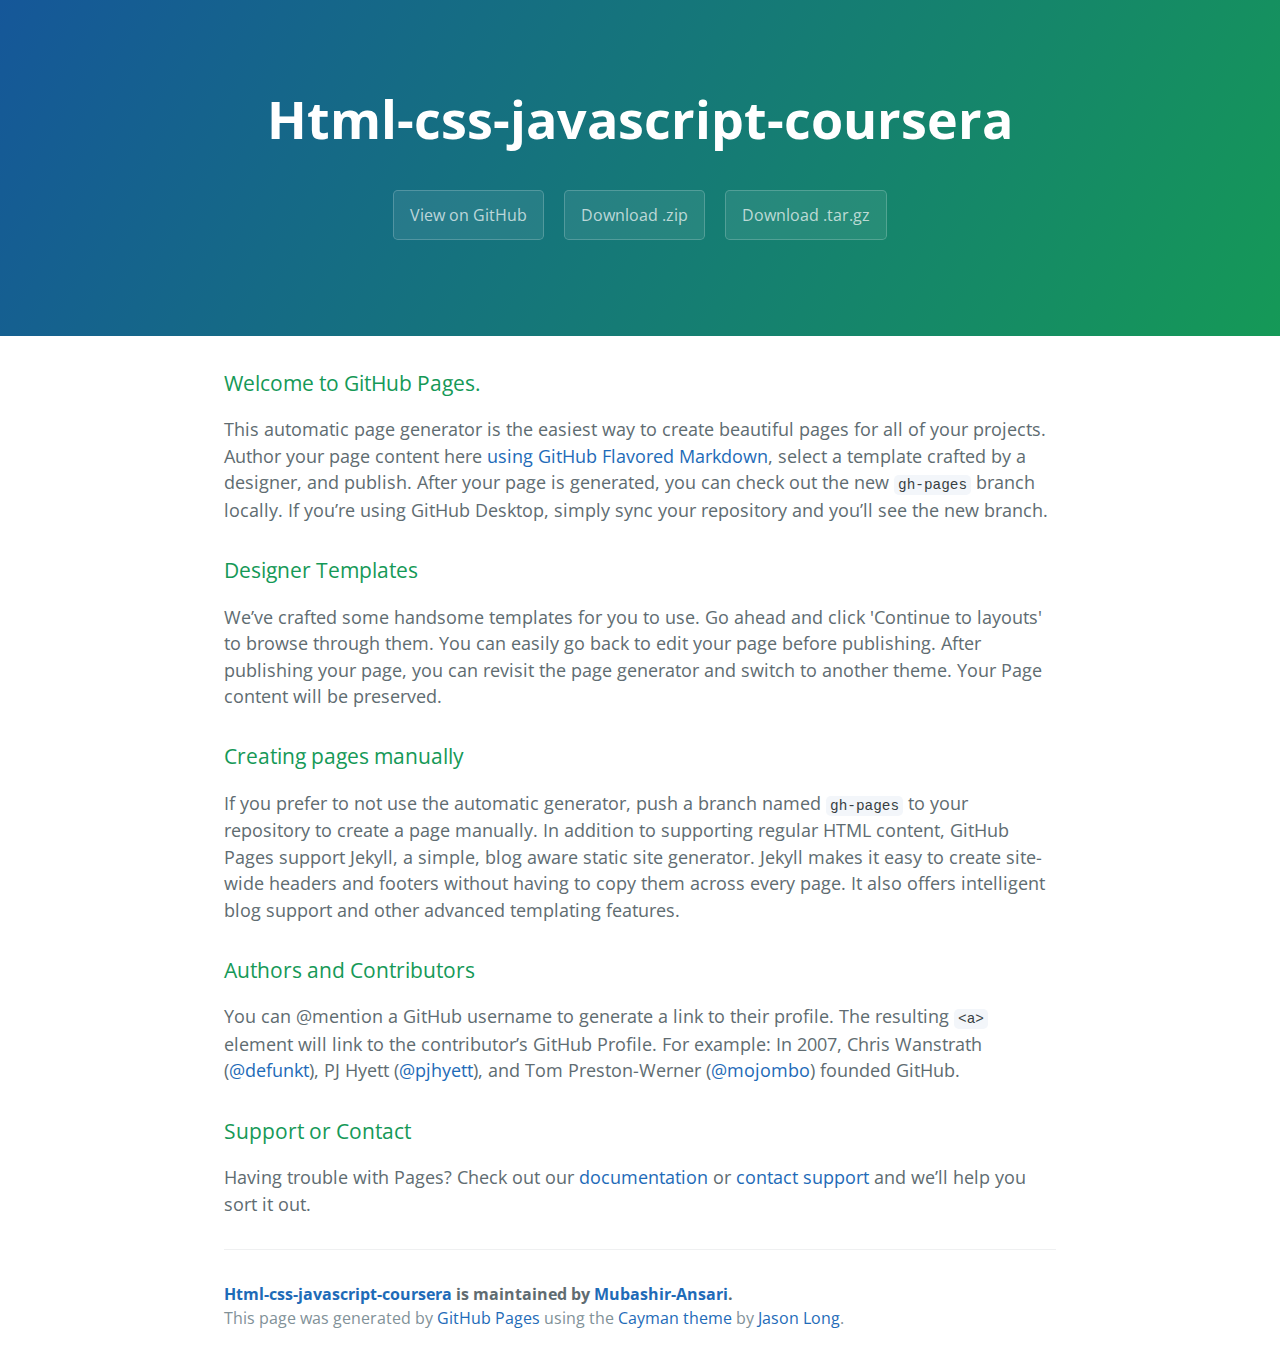
<file: index.html>
<!DOCTYPE html>
<html lang="en-us">
  <head>
    <meta charset="UTF-8">
    <title>Html-css-javascript-coursera by Mubashir-Ansari</title>
    <meta name="viewport" content="width=device-width, initial-scale=1">
    <link rel="stylesheet" type="text/css" href="stylesheets/normalize.css" media="screen">
    <link href='https://fonts.googleapis.com/css?family=Open+Sans:400,700' rel='stylesheet' type='text/css'>
    <link rel="stylesheet" type="text/css" href="stylesheets/stylesheet.css" media="screen">
    <link rel="stylesheet" type="text/css" href="stylesheets/github-light.css" media="screen">
  </head>
  <body>
    <section class="page-header">
      <h1 class="project-name">Html-css-javascript-coursera</h1>
      <h2 class="project-tagline"></h2>
      <a href="https://github.com/Mubashir-Ansari/HTML-CSS-Javascript-Coursera" class="btn">View on GitHub</a>
      <a href="https://github.com/Mubashir-Ansari/HTML-CSS-Javascript-Coursera/zipball/master" class="btn">Download .zip</a>
      <a href="https://github.com/Mubashir-Ansari/HTML-CSS-Javascript-Coursera/tarball/master" class="btn">Download .tar.gz</a>
    </section>

    <section class="main-content">
      <h3>
<a id="welcome-to-github-pages" class="anchor" href="#welcome-to-github-pages" aria-hidden="true"><span aria-hidden="true" class="octicon octicon-link"></span></a>Welcome to GitHub Pages.</h3>
<p>This automatic page generator is the easiest way to create beautiful pages for all of your projects. Author your page content here <a href="https://guides.github.com/features/mastering-markdown/">using GitHub Flavored Markdown</a>, select a template crafted by a designer, and publish. After your page is generated, you can check out the new <code>gh-pages</code> branch locally. If you’re using GitHub Desktop, simply sync your repository and you’ll see the new branch.</p>
<h3>
<a id="designer-templates" class="anchor" href="#designer-templates" aria-hidden="true"><span aria-hidden="true" class="octicon octicon-link"></span></a>Designer Templates</h3>
<p>We’ve crafted some handsome templates for you to use. Go ahead and click 'Continue to layouts' to browse through them. You can easily go back to edit your page before publishing. After publishing your page, you can revisit the page generator and switch to another theme. Your Page content will be preserved.</p>
<h3>
<a id="creating-pages-manually" class="anchor" href="#creating-pages-manually" aria-hidden="true"><span aria-hidden="true" class="octicon octicon-link"></span></a>Creating pages manually</h3>
<p>If you prefer to not use the automatic generator, push a branch named <code>gh-pages</code> to your repository to create a page manually. In addition to supporting regular HTML content, GitHub Pages support Jekyll, a simple, blog aware static site generator. Jekyll makes it easy to create site-wide headers and footers without having to copy them across every page. It also offers intelligent blog support and other advanced templating features.</p>
<h3>
<a id="authors-and-contributors" class="anchor" href="#authors-and-contributors" aria-hidden="true"><span aria-hidden="true" class="octicon octicon-link"></span></a>Authors and Contributors</h3>
<p>You can @mention a GitHub username to generate a link to their profile. The resulting <code>&lt;a&gt;</code> element will link to the contributor’s GitHub Profile. For example: In 2007, Chris Wanstrath (<a class="user-mention" data-hovercard-type="user" data-hovercard-url="/users/defunkt/hovercard" data-octo-click="hovercard-link-click" data-octo-dimensions="link_type:self" href="https://github.com/defunkt">@defunkt</a>), PJ Hyett (<a class="user-mention" data-hovercard-type="user" data-hovercard-url="/users/pjhyett/hovercard" data-octo-click="hovercard-link-click" data-octo-dimensions="link_type:self" href="https://github.com/pjhyett">@pjhyett</a>), and Tom Preston-Werner (<a class="user-mention" data-hovercard-type="user" data-hovercard-url="/users/mojombo/hovercard" data-octo-click="hovercard-link-click" data-octo-dimensions="link_type:self" href="https://github.com/mojombo">@mojombo</a>) founded GitHub.</p>
<h3>
<a id="support-or-contact" class="anchor" href="#support-or-contact" aria-hidden="true"><span aria-hidden="true" class="octicon octicon-link"></span></a>Support or Contact</h3>
<p>Having trouble with Pages? Check out our <a href="https://help.github.com/pages">documentation</a> or <a href="https://github.com/contact">contact support</a> and we’ll help you sort it out.</p>

      <footer class="site-footer">
        <span class="site-footer-owner"><a href="https://github.com/Mubashir-Ansari/HTML-CSS-Javascript-Coursera">Html-css-javascript-coursera</a> is maintained by <a href="https://github.com/Mubashir-Ansari">Mubashir-Ansari</a>.</span>

        <span class="site-footer-credits">This page was generated by <a href="https://pages.github.com">GitHub Pages</a> using the <a href="https://github.com/jasonlong/cayman-theme">Cayman theme</a> by <a href="https://twitter.com/jasonlong">Jason Long</a>.</span>
      </footer>

    </section>

  
  </body>
</html>
</file>
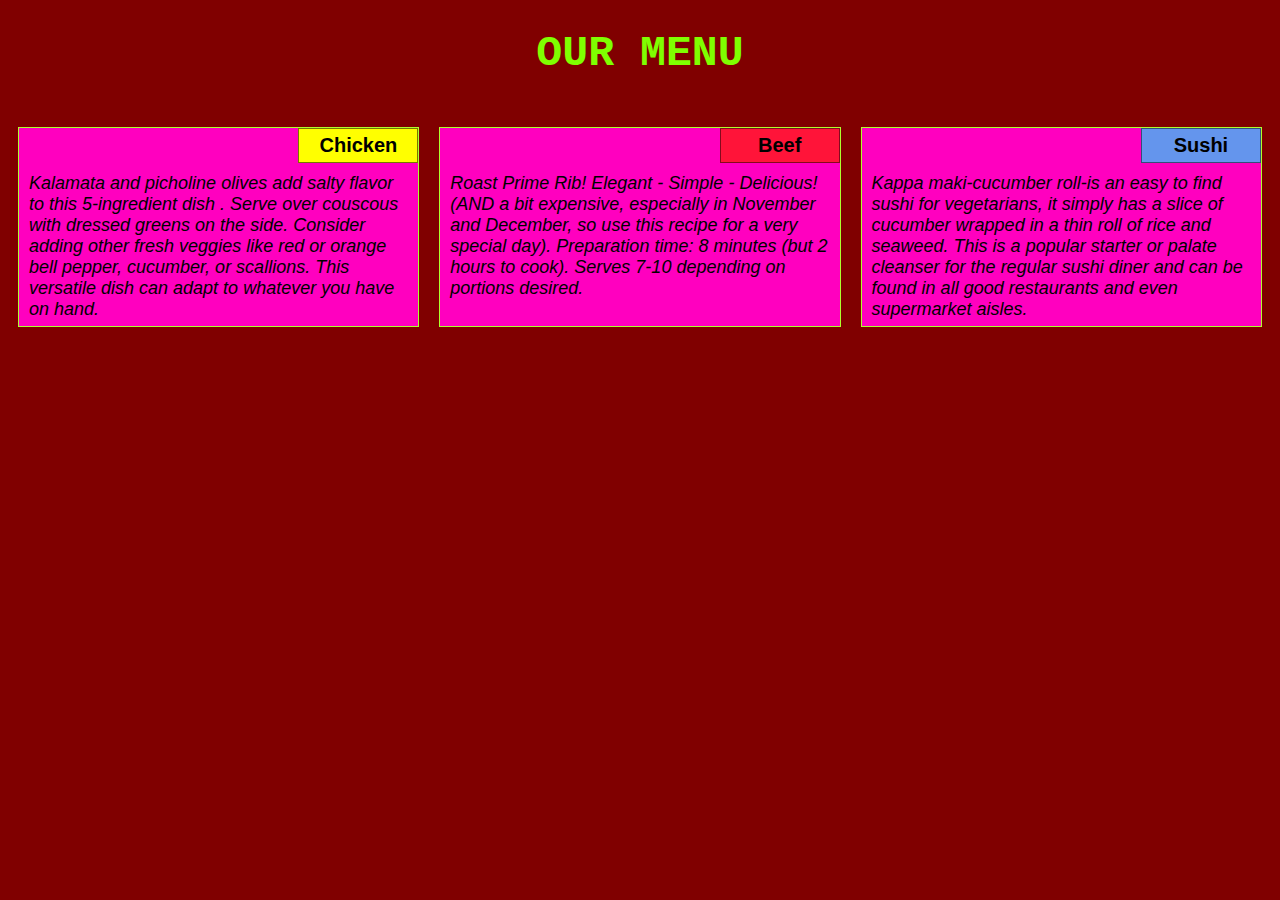
<file: module2-Sol/index.html>
<!DOCTYPE html>
<html>
<head>
	<meta charset="utf-8">
	<link rel="stylesheet" type="text/css" href="css/styles.css">
	<title>Module 2 Solution</title>
</head>
<body>
	<h1>OUR MENU</h1>
	<div class="row">
	<div class="container col-lg-4 col-md-6 col-sm-12">
		<section>
		<div id="chicken">Chicken</div>
		<p>Kalamata and picholine olives add salty flavor to this 5-ingredient dish . Serve over couscous with dressed greens on the side. Consider adding other fresh veggies like red or orange bell pepper, cucumber, or scallions. This versatile dish can adapt to whatever you have on hand.</p>
		</section>
	</div>
	<div class="container col-lg-4 col-md-6 col-sm-12">
		<section>
		<div id="beef">Beef</div>
		<p>Roast Prime Rib! Elegant - Simple - Delicious! (AND a bit expensive, especially in November and December, so use this recipe for a very special day). Preparation time: 8 minutes (but 2 hours to cook). Serves 7-10 depending on portions desired.</p>
		</section>
	</div>
	<div class="container col-lg-4 col-md-12 col-sm-12">
		<section>
		<div id="sushi">Sushi</div>
		<p>Kappa maki-cucumber roll-is an easy to find sushi for vegetarians, it simply has a slice of cucumber wrapped in a thin roll of rice and seaweed. This is a popular starter or palate cleanser for the regular sushi diner and can be found in all good restaurants and even supermarket aisles.</p>
		</section>
	</div>
	</div>
</body>
</html>
</file>
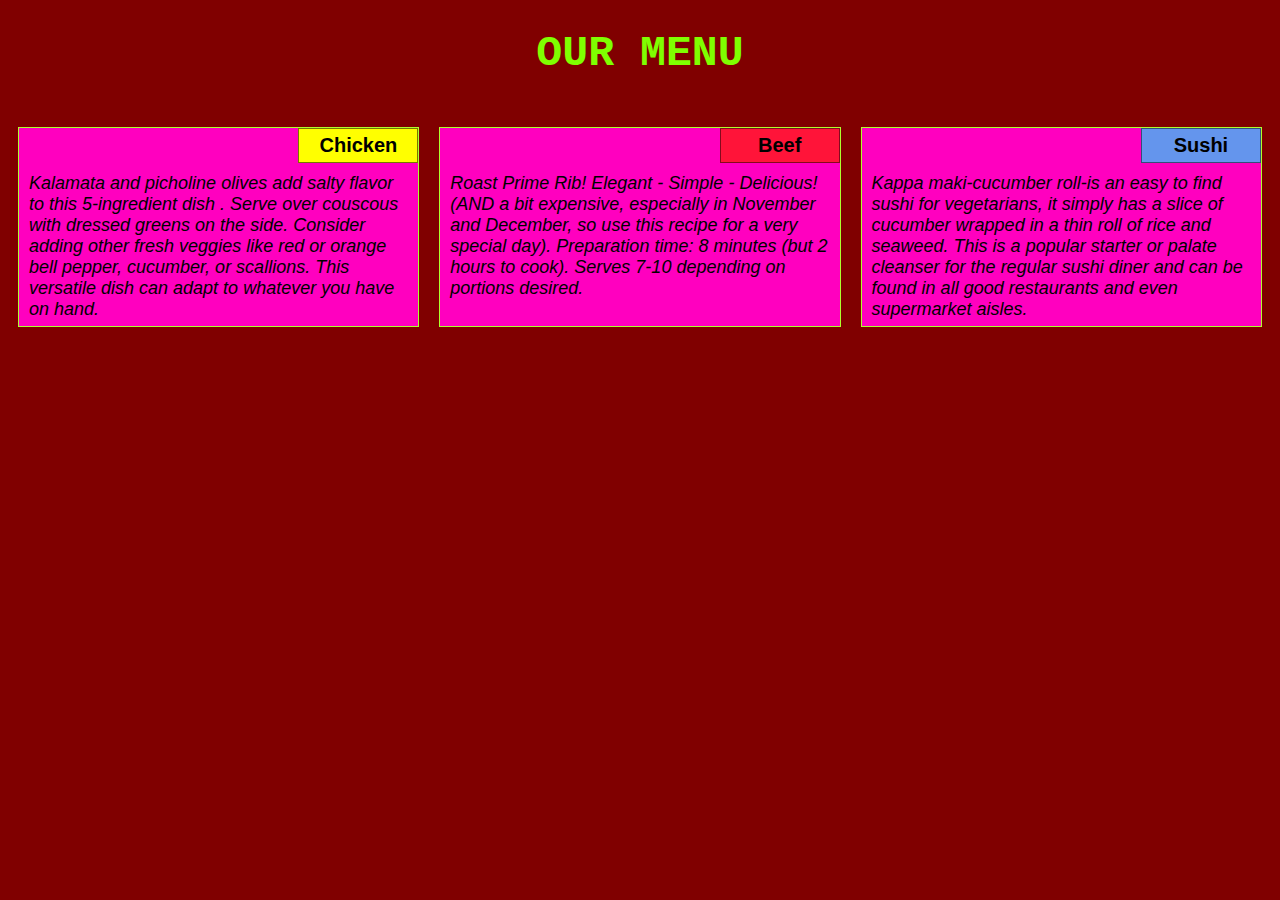
<file: Module2_Solution/index.html>
<!DOCTYPE html>
<html>
<head>
	<meta charset="utf-8">
	<link rel="stylesheet" type="text/css" href="css/style.css">
	<title>Module 2 Solution</title>
</head>
<body>
	<h1>OUR MENU</h1>
	<div class="row">
	<div class="container col-lg-4 col-md-6 col-sm-12">
		<section>
		<div id="chicken">Chicken</div>
		<p>Kalamata and picholine olives add salty flavor to this 5-ingredient dish . Serve over couscous with dressed greens on the side. Consider adding other fresh veggies like red or orange bell pepper, cucumber, or scallions. This versatile dish can adapt to whatever you have on hand.</p>
		</section>
	</div>
	<div class="container col-lg-4 col-md-6 col-sm-12">
		<section>
		<div id="beef">Beef</div>
		<p>Roast Prime Rib! Elegant - Simple - Delicious! (AND a bit expensive, especially in November and December, so use this recipe for a very special day). Preparation time: 8 minutes (but 2 hours to cook). Serves 7-10 depending on portions desired.</p>
		</section>
	</div>
	<div class="container col-lg-4 col-md-12 col-sm-12">
		<section>
		<div id="sushi">Sushi</div>
		<p>Kappa maki-cucumber roll-is an easy to find sushi for vegetarians, it simply has a slice of cucumber wrapped in a thin roll of rice and seaweed. This is a popular starter or palate cleanser for the regular sushi diner and can be found in all good restaurants and even supermarket aisles.</p>
		</section>
	</div>
	</div>
</body>
</html>
</file>
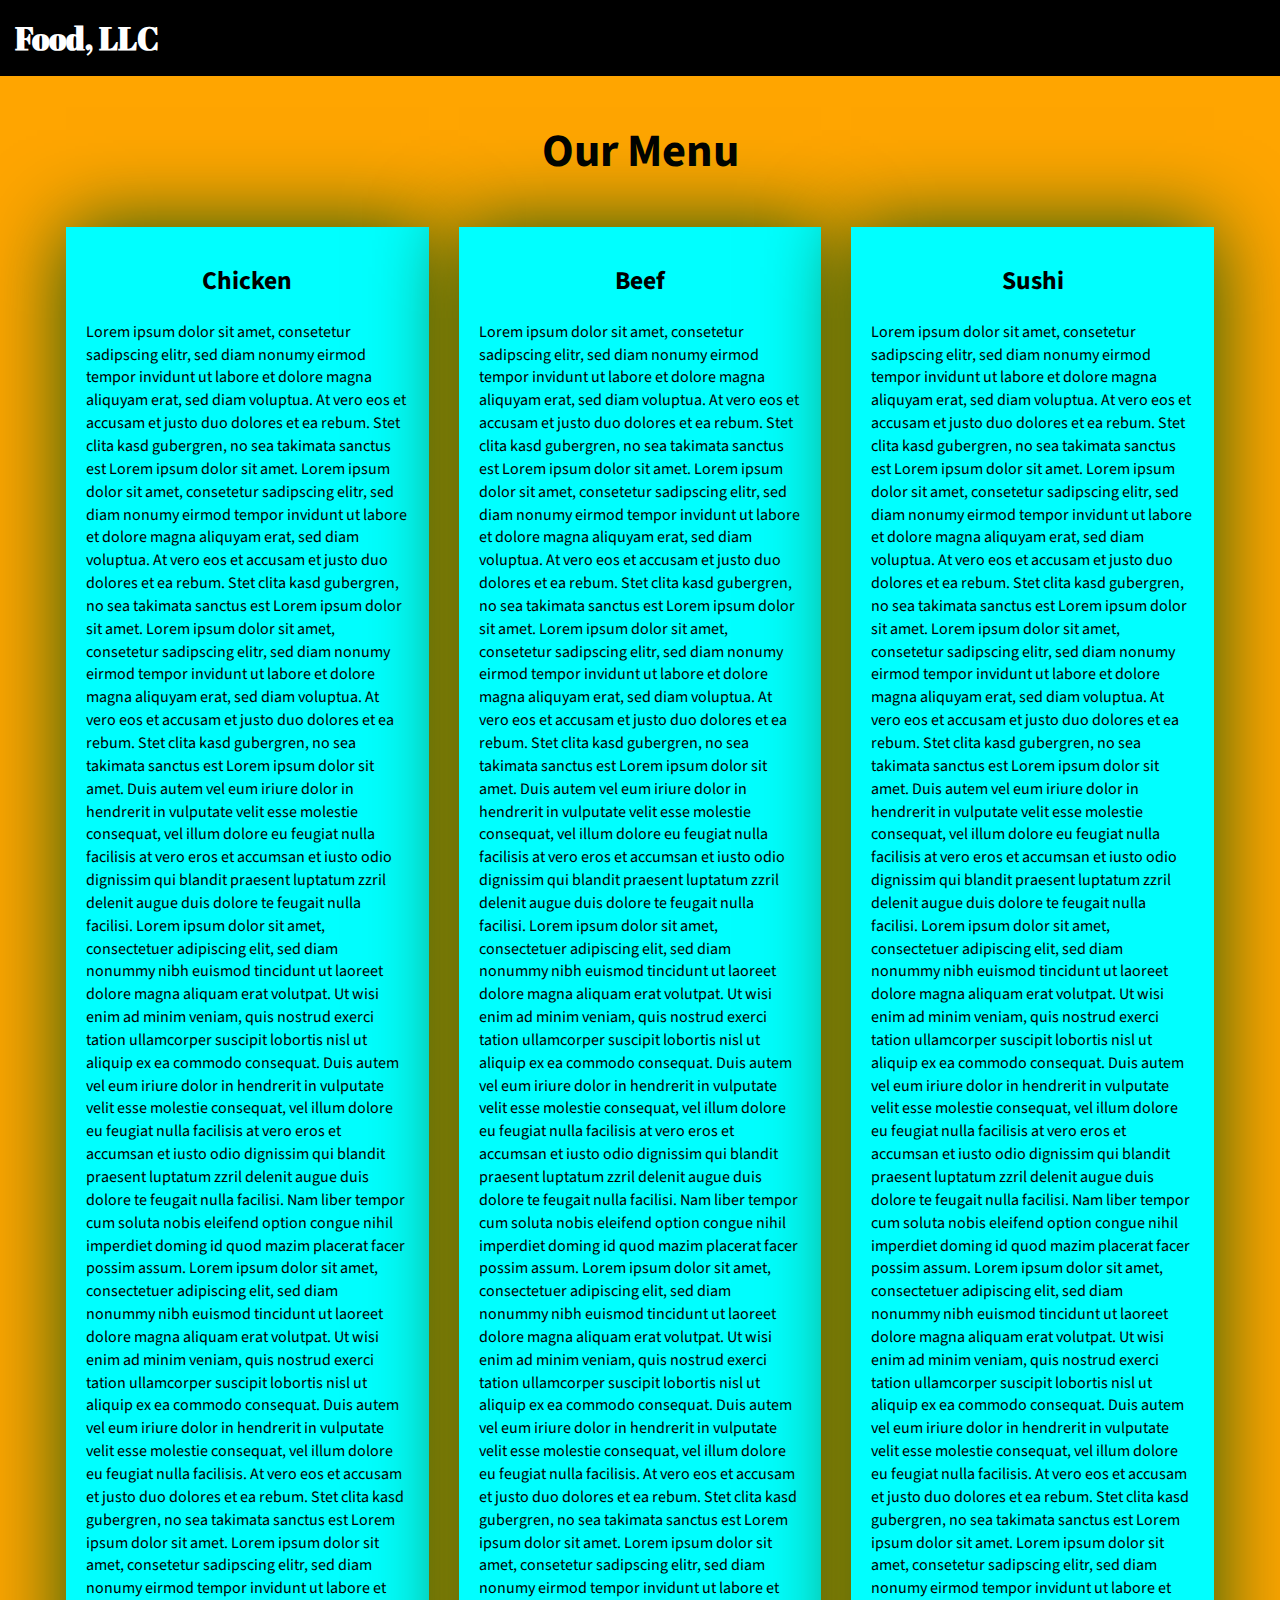
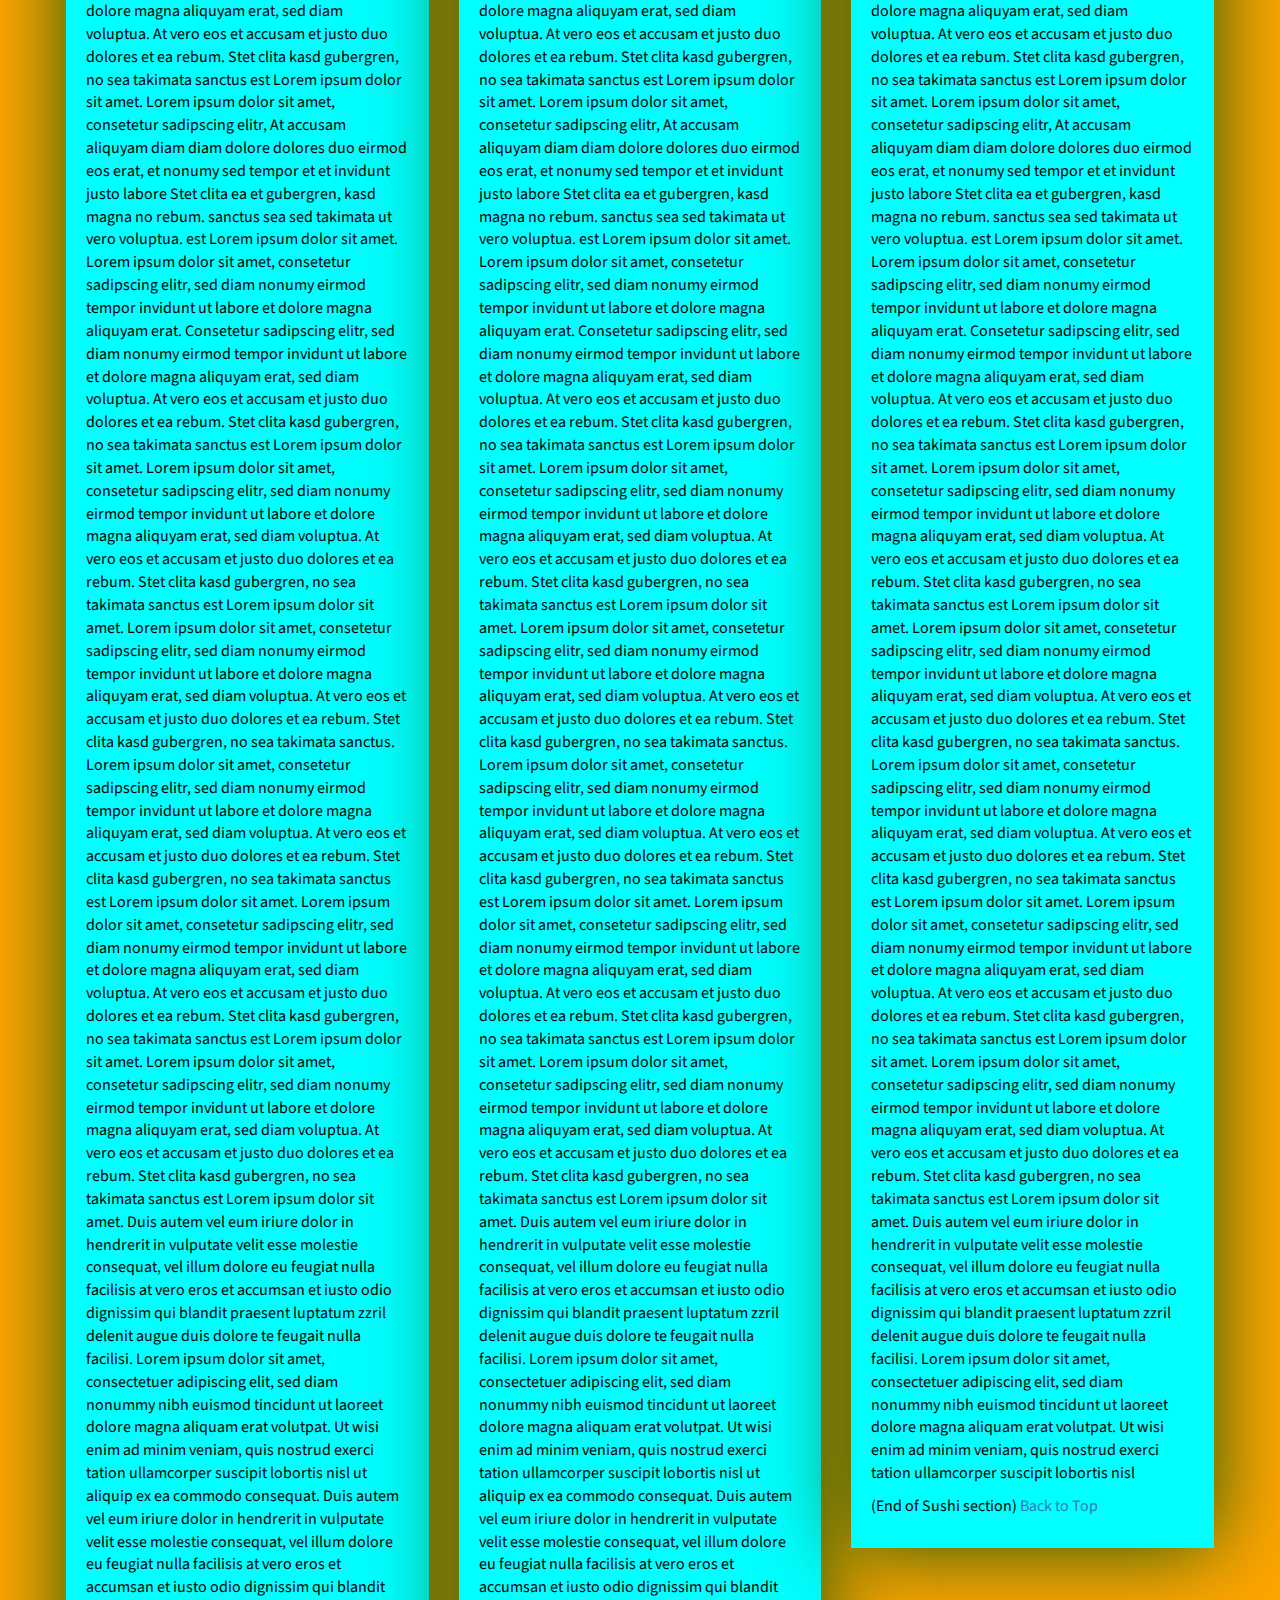
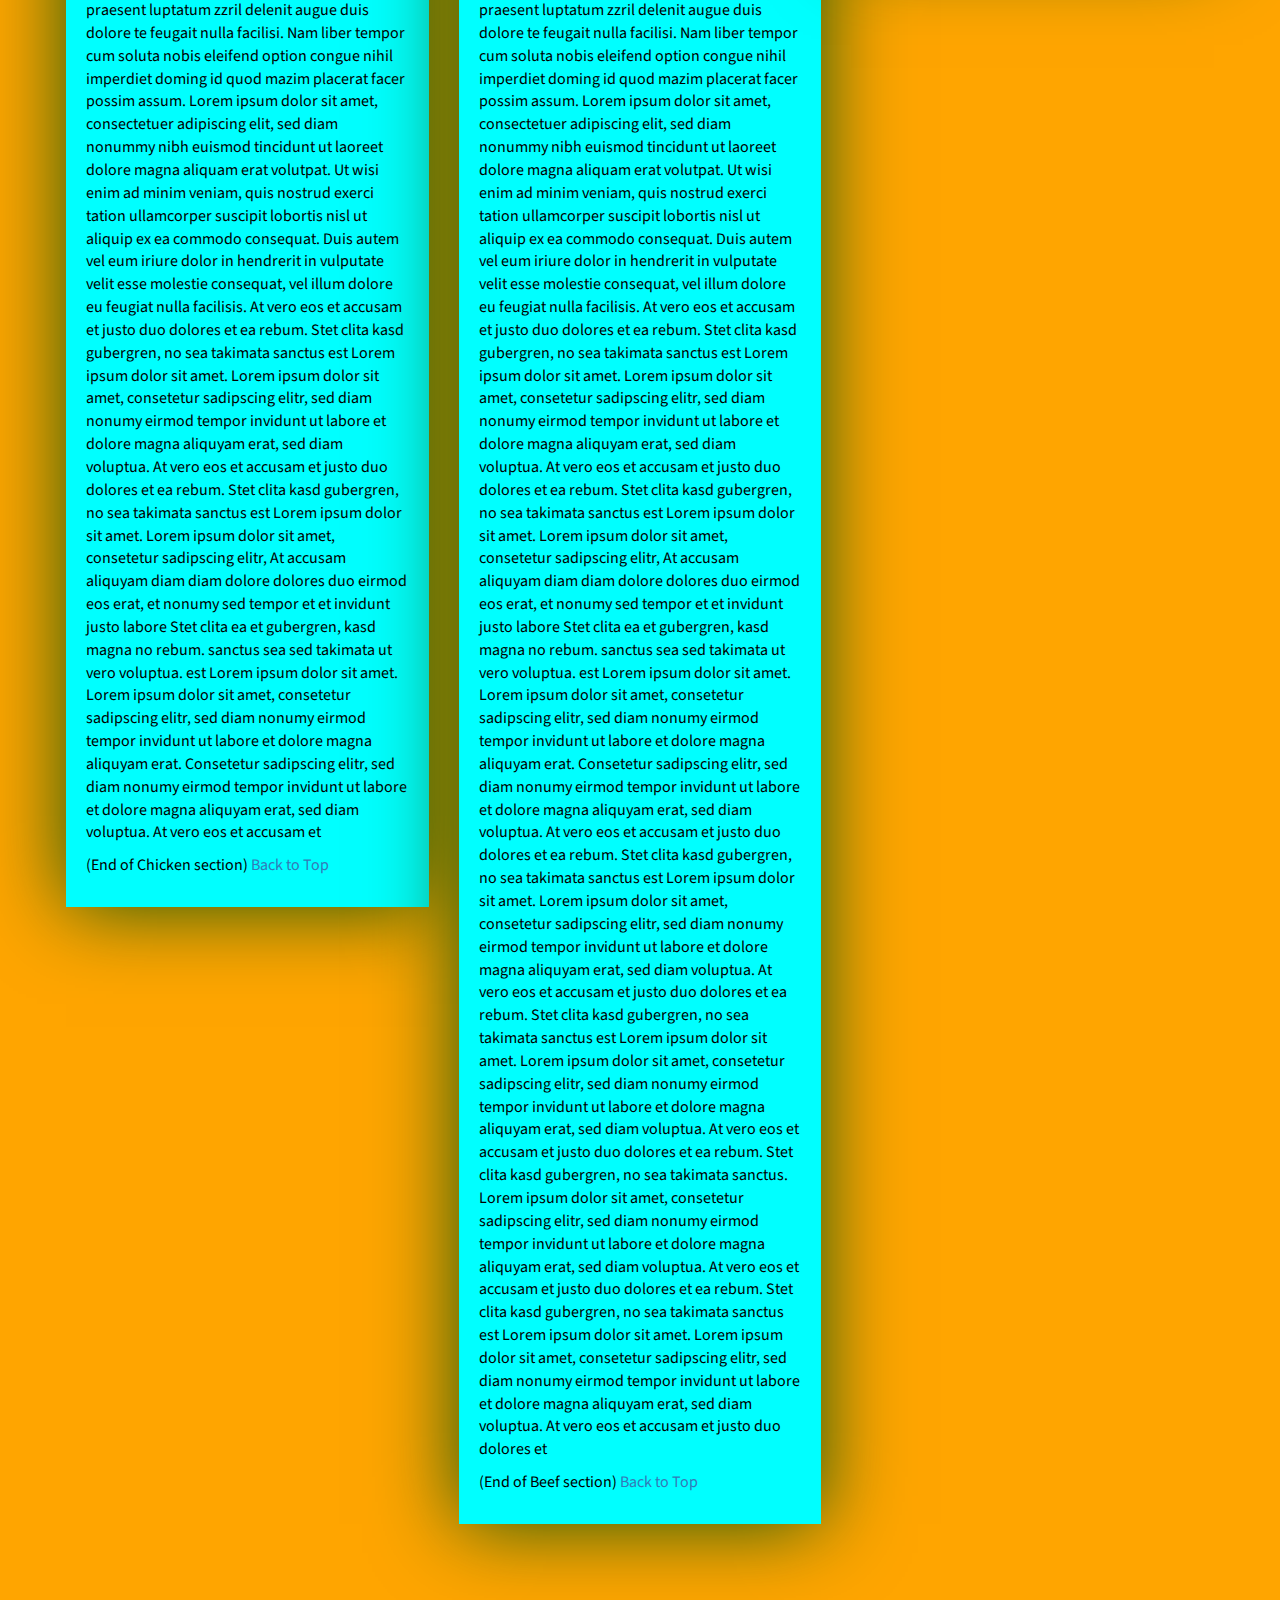
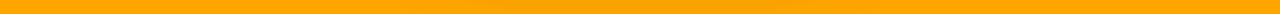
<file: module3-solution/index.html>
<!DOCTYPE html>
<html lang="zxx">

<head>
    <meta charset="utf-8">
    <meta http-equiv="X-UA-Compatible" content="IE=edge">
    <meta name="viewport" content="width=device-width, initial-scale=1">
    <title>Assignment Solution for Module 3</title>
    <link rel="stylesheet" href="css/bootstrap.min.css">
    <link rel="stylesheet" href="css/style.css">
    <link href="https://fonts.googleapis.com/css?family=Source+Sans+Pro" rel="stylesheet">
    <link href="https://fonts.googleapis.com/css?family=Abril+Fatface" rel="stylesheet">

    <!-- HTML5 shim and Respond.js for IE8 support of HTML5 elements and media queries -->
    <!-- WARNING: Respond.js doesn't work if you view the page via file:// -->
    <!--[if lt IE 9]>
      <script src="https://oss.maxcdn.com/html5shiv/3.7.2/html5shiv.min.js"></script>
      <script src="https://oss.maxcdn.com/respond/1.4.2/respond.min.js"></script>
    <![endif]-->
</head>

<body>
    <header>
        <nav id="header-nav" class="navbar navbar-default">
            <div class="container-fluid">
                <div class="navbar-header">
                    <div class="navbar-brand">
                        <a href="index.html"><h1>Food, LLC</h1></a>
                    </div>

                    <button type="button" class="navbar-toggle collapsed visible-xs" data-toggle="collapse" data-target="#collapsable-nav" aria-expanded="false">
                        <span class="sr-only">Toggle navigation</span>
                        <span class="icon-bar"></span>
                        <span class="icon-bar"></span>
                        <span class="icon-bar"></span>
                    </button>
                </div>

                <div id="collapsable-nav" class="collapse navbar-collapse">
                    <ul id="nav-list" class="nav navbar-nav navbar-right visible-xs text-center">
                        <li>
                            <a href="#chicken-tile"><br class="hidden-xs"> Chicken</a>
                        </li>
                        <li>
                            <a href="#beef-tile"><br class="hidden-xs"> Beef</a>
                        </li>
                        <li>
                            <a href="#sushi-tile"><br class="hidden-xs"> Sushi</a>
                        </li>
                    </ul>
                </div>
            </div>
        </nav>
    </header>

    <div id="main-content" class="container">
        <h2 id="top-heading" class="text-center">Our Menu</h2>
        <div id="home-tiles" class="row">
            <div class="col-md-4 col-sm-6 col-xs-12">
                <div id="chicken-tile">
                    <section>
                        <h3 class="text-center">Chicken</h3>
                        <p>
                            Lorem ipsum dolor sit amet, consetetur sadipscing elitr, sed diam nonumy eirmod tempor invidunt ut labore et dolore magna aliquyam erat, sed diam voluptua. At vero eos et accusam et justo duo dolores et ea rebum. Stet clita kasd gubergren, no sea takimata
                            sanctus est Lorem ipsum dolor sit amet. Lorem ipsum dolor sit amet, consetetur sadipscing elitr, sed diam nonumy eirmod tempor invidunt ut labore et dolore magna aliquyam erat, sed diam voluptua. At vero eos et accusam et justo
                            duo dolores et ea rebum. Stet clita kasd gubergren, no sea takimata sanctus est Lorem ipsum dolor sit amet. Lorem ipsum dolor sit amet, consetetur sadipscing elitr, sed diam nonumy eirmod tempor invidunt ut labore et dolore
                            magna aliquyam erat, sed diam voluptua. At vero eos et accusam et justo duo dolores et ea rebum. Stet clita kasd gubergren, no sea takimata sanctus est Lorem ipsum dolor sit amet. Duis autem vel eum iriure dolor in hendrerit
                            in vulputate velit esse molestie consequat, vel illum dolore eu feugiat nulla facilisis at vero eros et accumsan et iusto odio dignissim qui blandit praesent luptatum zzril delenit augue duis dolore te feugait nulla facilisi.
                            Lorem ipsum dolor sit amet, consectetuer adipiscing elit, sed diam nonummy nibh euismod tincidunt ut laoreet dolore magna aliquam erat volutpat. Ut wisi enim ad minim veniam, quis nostrud exerci tation ullamcorper suscipit
                            lobortis nisl ut aliquip ex ea commodo consequat. Duis autem vel eum iriure dolor in hendrerit in vulputate velit esse molestie consequat, vel illum dolore eu feugiat nulla facilisis at vero eros et accumsan et iusto odio dignissim
                            qui blandit praesent luptatum zzril delenit augue duis dolore te feugait nulla facilisi. Nam liber tempor cum soluta nobis eleifend option congue nihil imperdiet doming id quod mazim placerat facer possim assum. Lorem ipsum
                            dolor sit amet, consectetuer adipiscing elit, sed diam nonummy nibh euismod tincidunt ut laoreet dolore magna aliquam erat volutpat. Ut wisi enim ad minim veniam, quis nostrud exerci tation ullamcorper suscipit lobortis nisl
                            ut aliquip ex ea commodo consequat. Duis autem vel eum iriure dolor in hendrerit in vulputate velit esse molestie consequat, vel illum dolore eu feugiat nulla facilisis. At vero eos et accusam et justo duo dolores et ea rebum.
                            Stet clita kasd gubergren, no sea takimata sanctus est Lorem ipsum dolor sit amet. Lorem ipsum dolor sit amet, consetetur sadipscing elitr, sed diam nonumy eirmod tempor invidunt ut labore et dolore magna aliquyam erat, sed
                            diam voluptua. At vero eos et accusam et justo duo dolores et ea rebum. Stet clita kasd gubergren, no sea takimata sanctus est Lorem ipsum dolor sit amet. Lorem ipsum dolor sit amet, consetetur sadipscing elitr, At accusam
                            aliquyam diam diam dolore dolores duo eirmod eos erat, et nonumy sed tempor et et invidunt justo labore Stet clita ea et gubergren, kasd magna no rebum. sanctus sea sed takimata ut vero voluptua. est Lorem ipsum dolor sit amet.
                            Lorem ipsum dolor sit amet, consetetur sadipscing elitr, sed diam nonumy eirmod tempor invidunt ut labore et dolore magna aliquyam erat. Consetetur sadipscing elitr, sed diam nonumy eirmod tempor invidunt ut labore et dolore
                            magna aliquyam erat, sed diam voluptua. At vero eos et accusam et justo duo dolores et ea rebum. Stet clita kasd gubergren, no sea takimata sanctus est Lorem ipsum dolor sit amet. Lorem ipsum dolor sit amet, consetetur sadipscing
                            elitr, sed diam nonumy eirmod tempor invidunt ut labore et dolore magna aliquyam erat, sed diam voluptua. At vero eos et accusam et justo duo dolores et ea rebum. Stet clita kasd gubergren, no sea takimata sanctus est Lorem
                            ipsum dolor sit amet. Lorem ipsum dolor sit amet, consetetur sadipscing elitr, sed diam nonumy eirmod tempor invidunt ut labore et dolore magna aliquyam erat, sed diam voluptua. At vero eos et accusam et justo duo dolores et
                            ea rebum. Stet clita kasd gubergren, no sea takimata sanctus. Lorem ipsum dolor sit amet, consetetur sadipscing elitr, sed diam nonumy eirmod tempor invidunt ut labore et dolore magna aliquyam erat, sed diam voluptua. At vero
                            eos et accusam et justo duo dolores et ea rebum. Stet clita kasd gubergren, no sea takimata sanctus est Lorem ipsum dolor sit amet. Lorem ipsum dolor sit amet, consetetur sadipscing elitr, sed diam nonumy eirmod tempor invidunt
                            ut labore et dolore magna aliquyam erat, sed diam voluptua. At vero eos et accusam et justo duo dolores et ea rebum. Stet clita kasd gubergren, no sea takimata sanctus est Lorem ipsum dolor sit amet. Lorem ipsum dolor sit amet,
                            consetetur sadipscing elitr, sed diam nonumy eirmod tempor invidunt ut labore et dolore magna aliquyam erat, sed diam voluptua. At vero eos et accusam et justo duo dolores et ea rebum. Stet clita kasd gubergren, no sea takimata
                            sanctus est Lorem ipsum dolor sit amet. Duis autem vel eum iriure dolor in hendrerit in vulputate velit esse molestie consequat, vel illum dolore eu feugiat nulla facilisis at vero eros et accumsan et iusto odio dignissim qui
                            blandit praesent luptatum zzril delenit augue duis dolore te feugait nulla facilisi. Lorem ipsum dolor sit amet, consectetuer adipiscing elit, sed diam nonummy nibh euismod tincidunt ut laoreet dolore magna aliquam erat volutpat.
                            Ut wisi enim ad minim veniam, quis nostrud exerci tation ullamcorper suscipit lobortis nisl ut aliquip ex ea commodo consequat. Duis autem vel eum iriure dolor in hendrerit in vulputate velit esse molestie consequat, vel illum
                            dolore eu feugiat nulla facilisis at vero eros et accumsan et iusto odio dignissim qui blandit praesent luptatum zzril delenit augue duis dolore te feugait nulla facilisi. Nam liber tempor cum soluta nobis eleifend option congue
                            nihil imperdiet doming id quod mazim placerat facer possim assum. Lorem ipsum dolor sit amet, consectetuer adipiscing elit, sed diam nonummy nibh euismod tincidunt ut laoreet dolore magna aliquam erat volutpat. Ut wisi enim
                            ad minim veniam, quis nostrud exerci tation ullamcorper suscipit lobortis nisl ut aliquip ex ea commodo consequat. Duis autem vel eum iriure dolor in hendrerit in vulputate velit esse molestie consequat, vel illum dolore eu
                            feugiat nulla facilisis. At vero eos et accusam et justo duo dolores et ea rebum. Stet clita kasd gubergren, no sea takimata sanctus est Lorem ipsum dolor sit amet. Lorem ipsum dolor sit amet, consetetur sadipscing elitr, sed
                            diam nonumy eirmod tempor invidunt ut labore et dolore magna aliquyam erat, sed diam voluptua. At vero eos et accusam et justo duo dolores et ea rebum. Stet clita kasd gubergren, no sea takimata sanctus est Lorem ipsum dolor
                            sit amet. Lorem ipsum dolor sit amet, consetetur sadipscing elitr, At accusam aliquyam diam diam dolore dolores duo eirmod eos erat, et nonumy sed tempor et et invidunt justo labore Stet clita ea et gubergren, kasd magna no
                            rebum. sanctus sea sed takimata ut vero voluptua. est Lorem ipsum dolor sit amet. Lorem ipsum dolor sit amet, consetetur sadipscing elitr, sed diam nonumy eirmod tempor invidunt ut labore et dolore magna aliquyam erat. Consetetur
                            sadipscing elitr, sed diam nonumy eirmod tempor invidunt ut labore et dolore magna aliquyam erat, sed diam voluptua. At vero eos et accusam et
                        </p>
                        <p>
                            (End of Chicken section) <a href="#top-heading">Back to Top</a>
                        </p>
                    </section>
                </div>
            </div>
            <div class="col-md-4 col-sm-6 col-xs-12">
                <div id="beef-tile">
                    <section>
                        <h3 class="text-center">Beef</h3>
                        <p>
                            Lorem ipsum dolor sit amet, consetetur sadipscing elitr, sed diam nonumy eirmod tempor invidunt ut labore et dolore magna aliquyam erat, sed diam voluptua. At vero eos et accusam et justo duo dolores et ea rebum. Stet clita kasd gubergren, no sea takimata
                            sanctus est Lorem ipsum dolor sit amet. Lorem ipsum dolor sit amet, consetetur sadipscing elitr, sed diam nonumy eirmod tempor invidunt ut labore et dolore magna aliquyam erat, sed diam voluptua. At vero eos et accusam et justo
                            duo dolores et ea rebum. Stet clita kasd gubergren, no sea takimata sanctus est Lorem ipsum dolor sit amet. Lorem ipsum dolor sit amet, consetetur sadipscing elitr, sed diam nonumy eirmod tempor invidunt ut labore et dolore
                            magna aliquyam erat, sed diam voluptua. At vero eos et accusam et justo duo dolores et ea rebum. Stet clita kasd gubergren, no sea takimata sanctus est Lorem ipsum dolor sit amet. Duis autem vel eum iriure dolor in hendrerit
                            in vulputate velit esse molestie consequat, vel illum dolore eu feugiat nulla facilisis at vero eros et accumsan et iusto odio dignissim qui blandit praesent luptatum zzril delenit augue duis dolore te feugait nulla facilisi.
                            Lorem ipsum dolor sit amet, consectetuer adipiscing elit, sed diam nonummy nibh euismod tincidunt ut laoreet dolore magna aliquam erat volutpat. Ut wisi enim ad minim veniam, quis nostrud exerci tation ullamcorper suscipit
                            lobortis nisl ut aliquip ex ea commodo consequat. Duis autem vel eum iriure dolor in hendrerit in vulputate velit esse molestie consequat, vel illum dolore eu feugiat nulla facilisis at vero eros et accumsan et iusto odio dignissim
                            qui blandit praesent luptatum zzril delenit augue duis dolore te feugait nulla facilisi. Nam liber tempor cum soluta nobis eleifend option congue nihil imperdiet doming id quod mazim placerat facer possim assum. Lorem ipsum
                            dolor sit amet, consectetuer adipiscing elit, sed diam nonummy nibh euismod tincidunt ut laoreet dolore magna aliquam erat volutpat. Ut wisi enim ad minim veniam, quis nostrud exerci tation ullamcorper suscipit lobortis nisl
                            ut aliquip ex ea commodo consequat. Duis autem vel eum iriure dolor in hendrerit in vulputate velit esse molestie consequat, vel illum dolore eu feugiat nulla facilisis. At vero eos et accusam et justo duo dolores et ea rebum.
                            Stet clita kasd gubergren, no sea takimata sanctus est Lorem ipsum dolor sit amet. Lorem ipsum dolor sit amet, consetetur sadipscing elitr, sed diam nonumy eirmod tempor invidunt ut labore et dolore magna aliquyam erat, sed
                            diam voluptua. At vero eos et accusam et justo duo dolores et ea rebum. Stet clita kasd gubergren, no sea takimata sanctus est Lorem ipsum dolor sit amet. Lorem ipsum dolor sit amet, consetetur sadipscing elitr, At accusam
                            aliquyam diam diam dolore dolores duo eirmod eos erat, et nonumy sed tempor et et invidunt justo labore Stet clita ea et gubergren, kasd magna no rebum. sanctus sea sed takimata ut vero voluptua. est Lorem ipsum dolor sit amet.
                            Lorem ipsum dolor sit amet, consetetur sadipscing elitr, sed diam nonumy eirmod tempor invidunt ut labore et dolore magna aliquyam erat. Consetetur sadipscing elitr, sed diam nonumy eirmod tempor invidunt ut labore et dolore
                            magna aliquyam erat, sed diam voluptua. At vero eos et accusam et justo duo dolores et ea rebum. Stet clita kasd gubergren, no sea takimata sanctus est Lorem ipsum dolor sit amet. Lorem ipsum dolor sit amet, consetetur sadipscing
                            elitr, sed diam nonumy eirmod tempor invidunt ut labore et dolore magna aliquyam erat, sed diam voluptua. At vero eos et accusam et justo duo dolores et ea rebum. Stet clita kasd gubergren, no sea takimata sanctus est Lorem
                            ipsum dolor sit amet. Lorem ipsum dolor sit amet, consetetur sadipscing elitr, sed diam nonumy eirmod tempor invidunt ut labore et dolore magna aliquyam erat, sed diam voluptua. At vero eos et accusam et justo duo dolores et
                            ea rebum. Stet clita kasd gubergren, no sea takimata sanctus. Lorem ipsum dolor sit amet, consetetur sadipscing elitr, sed diam nonumy eirmod tempor invidunt ut labore et dolore magna aliquyam erat, sed diam voluptua. At vero
                            eos et accusam et justo duo dolores et ea rebum. Stet clita kasd gubergren, no sea takimata sanctus est Lorem ipsum dolor sit amet. Lorem ipsum dolor sit amet, consetetur sadipscing elitr, sed diam nonumy eirmod tempor invidunt
                            ut labore et dolore magna aliquyam erat, sed diam voluptua. At vero eos et accusam et justo duo dolores et ea rebum. Stet clita kasd gubergren, no sea takimata sanctus est Lorem ipsum dolor sit amet. Lorem ipsum dolor sit amet,
                            consetetur sadipscing elitr, sed diam nonumy eirmod tempor invidunt ut labore et dolore magna aliquyam erat, sed diam voluptua. At vero eos et accusam et justo duo dolores et ea rebum. Stet clita kasd gubergren, no sea takimata
                            sanctus est Lorem ipsum dolor sit amet. Duis autem vel eum iriure dolor in hendrerit in vulputate velit esse molestie consequat, vel illum dolore eu feugiat nulla facilisis at vero eros et accumsan et iusto odio dignissim qui
                            blandit praesent luptatum zzril delenit augue duis dolore te feugait nulla facilisi. Lorem ipsum dolor sit amet, consectetuer adipiscing elit, sed diam nonummy nibh euismod tincidunt ut laoreet dolore magna aliquam erat volutpat.
                            Ut wisi enim ad minim veniam, quis nostrud exerci tation ullamcorper suscipit lobortis nisl ut aliquip ex ea commodo consequat. Duis autem vel eum iriure dolor in hendrerit in vulputate velit esse molestie consequat, vel illum
                            dolore eu feugiat nulla facilisis at vero eros et accumsan et iusto odio dignissim qui blandit praesent luptatum zzril delenit augue duis dolore te feugait nulla facilisi. Nam liber tempor cum soluta nobis eleifend option congue
                            nihil imperdiet doming id quod mazim placerat facer possim assum. Lorem ipsum dolor sit amet, consectetuer adipiscing elit, sed diam nonummy nibh euismod tincidunt ut laoreet dolore magna aliquam erat volutpat. Ut wisi enim
                            ad minim veniam, quis nostrud exerci tation ullamcorper suscipit lobortis nisl ut aliquip ex ea commodo consequat. Duis autem vel eum iriure dolor in hendrerit in vulputate velit esse molestie consequat, vel illum dolore eu
                            feugiat nulla facilisis. At vero eos et accusam et justo duo dolores et ea rebum. Stet clita kasd gubergren, no sea takimata sanctus est Lorem ipsum dolor sit amet. Lorem ipsum dolor sit amet, consetetur sadipscing elitr, sed
                            diam nonumy eirmod tempor invidunt ut labore et dolore magna aliquyam erat, sed diam voluptua. At vero eos et accusam et justo duo dolores et ea rebum. Stet clita kasd gubergren, no sea takimata sanctus est Lorem ipsum dolor
                            sit amet. Lorem ipsum dolor sit amet, consetetur sadipscing elitr, At accusam aliquyam diam diam dolore dolores duo eirmod eos erat, et nonumy sed tempor et et invidunt justo labore Stet clita ea et gubergren, kasd magna no
                            rebum. sanctus sea sed takimata ut vero voluptua. est Lorem ipsum dolor sit amet. Lorem ipsum dolor sit amet, consetetur sadipscing elitr, sed diam nonumy eirmod tempor invidunt ut labore et dolore magna aliquyam erat. Consetetur
                            sadipscing elitr, sed diam nonumy eirmod tempor invidunt ut labore et dolore magna aliquyam erat, sed diam voluptua. At vero eos et accusam et justo duo dolores et ea rebum. Stet clita kasd gubergren, no sea takimata sanctus
                            est Lorem ipsum dolor sit amet. Lorem ipsum dolor sit amet, consetetur sadipscing elitr, sed diam nonumy eirmod tempor invidunt ut labore et dolore magna aliquyam erat, sed diam voluptua. At vero eos et accusam et justo duo
                            dolores et ea rebum. Stet clita kasd gubergren, no sea takimata sanctus est Lorem ipsum dolor sit amet. Lorem ipsum dolor sit amet, consetetur sadipscing elitr, sed diam nonumy eirmod tempor invidunt ut labore et dolore magna
                            aliquyam erat, sed diam voluptua. At vero eos et accusam et justo duo dolores et ea rebum. Stet clita kasd gubergren, no sea takimata sanctus. Lorem ipsum dolor sit amet, consetetur sadipscing elitr, sed diam nonumy eirmod
                            tempor invidunt ut labore et dolore magna aliquyam erat, sed diam voluptua. At vero eos et accusam et justo duo dolores et ea rebum. Stet clita kasd gubergren, no sea takimata sanctus est Lorem ipsum dolor sit amet. Lorem ipsum
                            dolor sit amet, consetetur sadipscing elitr, sed diam nonumy eirmod tempor invidunt ut labore et dolore magna aliquyam erat, sed diam voluptua. At vero eos et accusam et justo duo dolores et
                        </p>
                        <p>
                            (End of Beef section) <a href="#top-heading">Back to Top</a>
                        </p>
                    </section>
                </div>
            </div>
            <!-- <div class="clearfix visible-md-block"></div> -->
            <div class="col-md-4 col-sm-12 col-xs-12">
                <div id="sushi-tile">
                    <section>
                        <h3 class="text-center">Sushi</h3>
                        <p>
                            Lorem ipsum dolor sit amet, consetetur sadipscing elitr, sed diam nonumy eirmod tempor invidunt ut labore et dolore magna aliquyam erat, sed diam voluptua. At vero eos et accusam et justo duo dolores et ea rebum. Stet clita kasd gubergren, no sea takimata
                            sanctus est Lorem ipsum dolor sit amet. Lorem ipsum dolor sit amet, consetetur sadipscing elitr, sed diam nonumy eirmod tempor invidunt ut labore et dolore magna aliquyam erat, sed diam voluptua. At vero eos et accusam et justo
                            duo dolores et ea rebum. Stet clita kasd gubergren, no sea takimata sanctus est Lorem ipsum dolor sit amet. Lorem ipsum dolor sit amet, consetetur sadipscing elitr, sed diam nonumy eirmod tempor invidunt ut labore et dolore
                            magna aliquyam erat, sed diam voluptua. At vero eos et accusam et justo duo dolores et ea rebum. Stet clita kasd gubergren, no sea takimata sanctus est Lorem ipsum dolor sit amet. Duis autem vel eum iriure dolor in hendrerit
                            in vulputate velit esse molestie consequat, vel illum dolore eu feugiat nulla facilisis at vero eros et accumsan et iusto odio dignissim qui blandit praesent luptatum zzril delenit augue duis dolore te feugait nulla facilisi.
                            Lorem ipsum dolor sit amet, consectetuer adipiscing elit, sed diam nonummy nibh euismod tincidunt ut laoreet dolore magna aliquam erat volutpat. Ut wisi enim ad minim veniam, quis nostrud exerci tation ullamcorper suscipit
                            lobortis nisl ut aliquip ex ea commodo consequat. Duis autem vel eum iriure dolor in hendrerit in vulputate velit esse molestie consequat, vel illum dolore eu feugiat nulla facilisis at vero eros et accumsan et iusto odio dignissim
                            qui blandit praesent luptatum zzril delenit augue duis dolore te feugait nulla facilisi. Nam liber tempor cum soluta nobis eleifend option congue nihil imperdiet doming id quod mazim placerat facer possim assum. Lorem ipsum
                            dolor sit amet, consectetuer adipiscing elit, sed diam nonummy nibh euismod tincidunt ut laoreet dolore magna aliquam erat volutpat. Ut wisi enim ad minim veniam, quis nostrud exerci tation ullamcorper suscipit lobortis nisl
                            ut aliquip ex ea commodo consequat. Duis autem vel eum iriure dolor in hendrerit in vulputate velit esse molestie consequat, vel illum dolore eu feugiat nulla facilisis. At vero eos et accusam et justo duo dolores et ea rebum.
                            Stet clita kasd gubergren, no sea takimata sanctus est Lorem ipsum dolor sit amet. Lorem ipsum dolor sit amet, consetetur sadipscing elitr, sed diam nonumy eirmod tempor invidunt ut labore et dolore magna aliquyam erat, sed
                            diam voluptua. At vero eos et accusam et justo duo dolores et ea rebum. Stet clita kasd gubergren, no sea takimata sanctus est Lorem ipsum dolor sit amet. Lorem ipsum dolor sit amet, consetetur sadipscing elitr, At accusam
                            aliquyam diam diam dolore dolores duo eirmod eos erat, et nonumy sed tempor et et invidunt justo labore Stet clita ea et gubergren, kasd magna no rebum. sanctus sea sed takimata ut vero voluptua. est Lorem ipsum dolor sit amet.
                            Lorem ipsum dolor sit amet, consetetur sadipscing elitr, sed diam nonumy eirmod tempor invidunt ut labore et dolore magna aliquyam erat. Consetetur sadipscing elitr, sed diam nonumy eirmod tempor invidunt ut labore et dolore
                            magna aliquyam erat, sed diam voluptua. At vero eos et accusam et justo duo dolores et ea rebum. Stet clita kasd gubergren, no sea takimata sanctus est Lorem ipsum dolor sit amet. Lorem ipsum dolor sit amet, consetetur sadipscing
                            elitr, sed diam nonumy eirmod tempor invidunt ut labore et dolore magna aliquyam erat, sed diam voluptua. At vero eos et accusam et justo duo dolores et ea rebum. Stet clita kasd gubergren, no sea takimata sanctus est Lorem
                            ipsum dolor sit amet. Lorem ipsum dolor sit amet, consetetur sadipscing elitr, sed diam nonumy eirmod tempor invidunt ut labore et dolore magna aliquyam erat, sed diam voluptua. At vero eos et accusam et justo duo dolores et
                            ea rebum. Stet clita kasd gubergren, no sea takimata sanctus. Lorem ipsum dolor sit amet, consetetur sadipscing elitr, sed diam nonumy eirmod tempor invidunt ut labore et dolore magna aliquyam erat, sed diam voluptua. At vero
                            eos et accusam et justo duo dolores et ea rebum. Stet clita kasd gubergren, no sea takimata sanctus est Lorem ipsum dolor sit amet. Lorem ipsum dolor sit amet, consetetur sadipscing elitr, sed diam nonumy eirmod tempor invidunt
                            ut labore et dolore magna aliquyam erat, sed diam voluptua. At vero eos et accusam et justo duo dolores et ea rebum. Stet clita kasd gubergren, no sea takimata sanctus est Lorem ipsum dolor sit amet. Lorem ipsum dolor sit amet,
                            consetetur sadipscing elitr, sed diam nonumy eirmod tempor invidunt ut labore et dolore magna aliquyam erat, sed diam voluptua. At vero eos et accusam et justo duo dolores et ea rebum. Stet clita kasd gubergren, no sea takimata
                            sanctus est Lorem ipsum dolor sit amet. Duis autem vel eum iriure dolor in hendrerit in vulputate velit esse molestie consequat, vel illum dolore eu feugiat nulla facilisis at vero eros et accumsan et iusto odio dignissim qui
                            blandit praesent luptatum zzril delenit augue duis dolore te feugait nulla facilisi. Lorem ipsum dolor sit amet, consectetuer adipiscing elit, sed diam nonummy nibh euismod tincidunt ut laoreet dolore magna aliquam erat volutpat.
                            Ut wisi enim ad minim veniam, quis nostrud exerci tation ullamcorper suscipit lobortis nisl
                        </p>
                        <p>
                            (End of Sushi section) <a href="#top-heading">Back to Top</a>
                        </p>
                    </section>
                </div>
            </div>
            <!-- <div class="clearfix visible-lg-block"></div> -->
        </div>
    </div>
    <div class="clearfix visible-lg-block"></div>


    <!-- jQuery (Bootstrap JS plugins depend on it) -->
    <script src="js/jquery-2.1.4.min.js"></script>
    <script src="js/bootstrap.min.js"></script>
    <!-- <script src="js/script.js"></script> -->

</body>

</html>
</file>
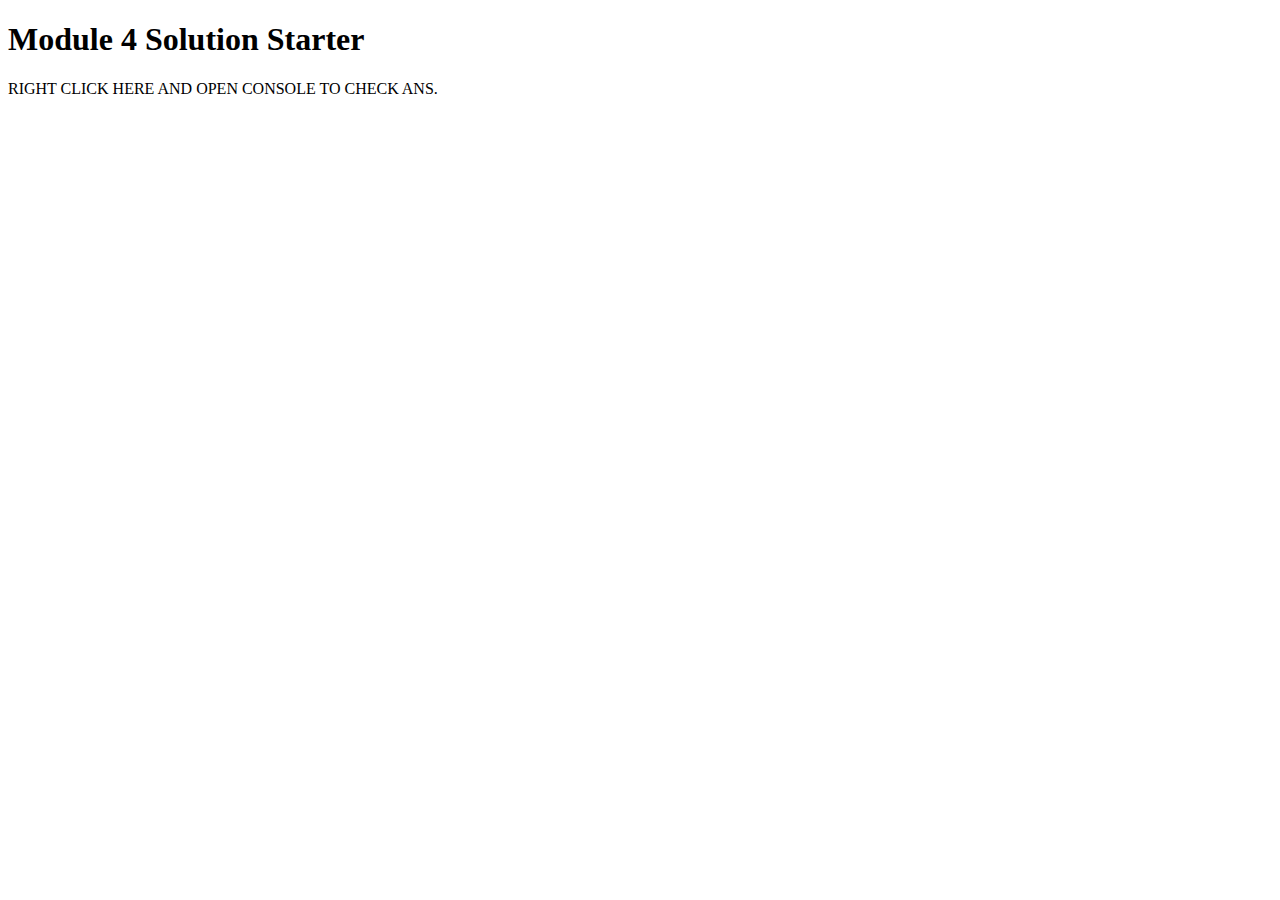
<file: module4-solution/index.html>
<!DOCTYPE html>
<html>
<head>
  <meta charset="utf-8">
  <title>Module 4 Solution Starter</title>
  <script src="sayhello.js"></script>
  <script src="saybye.js"></script>
  <script src="script.js"></script>
</head>
<body>
  <h1>Module 4 Solution Starter</h1>
  <p>RIGHT CLICK HERE AND OPEN CONSOLE TO CHECK ANS.</p>
</body>
</html>
</file>
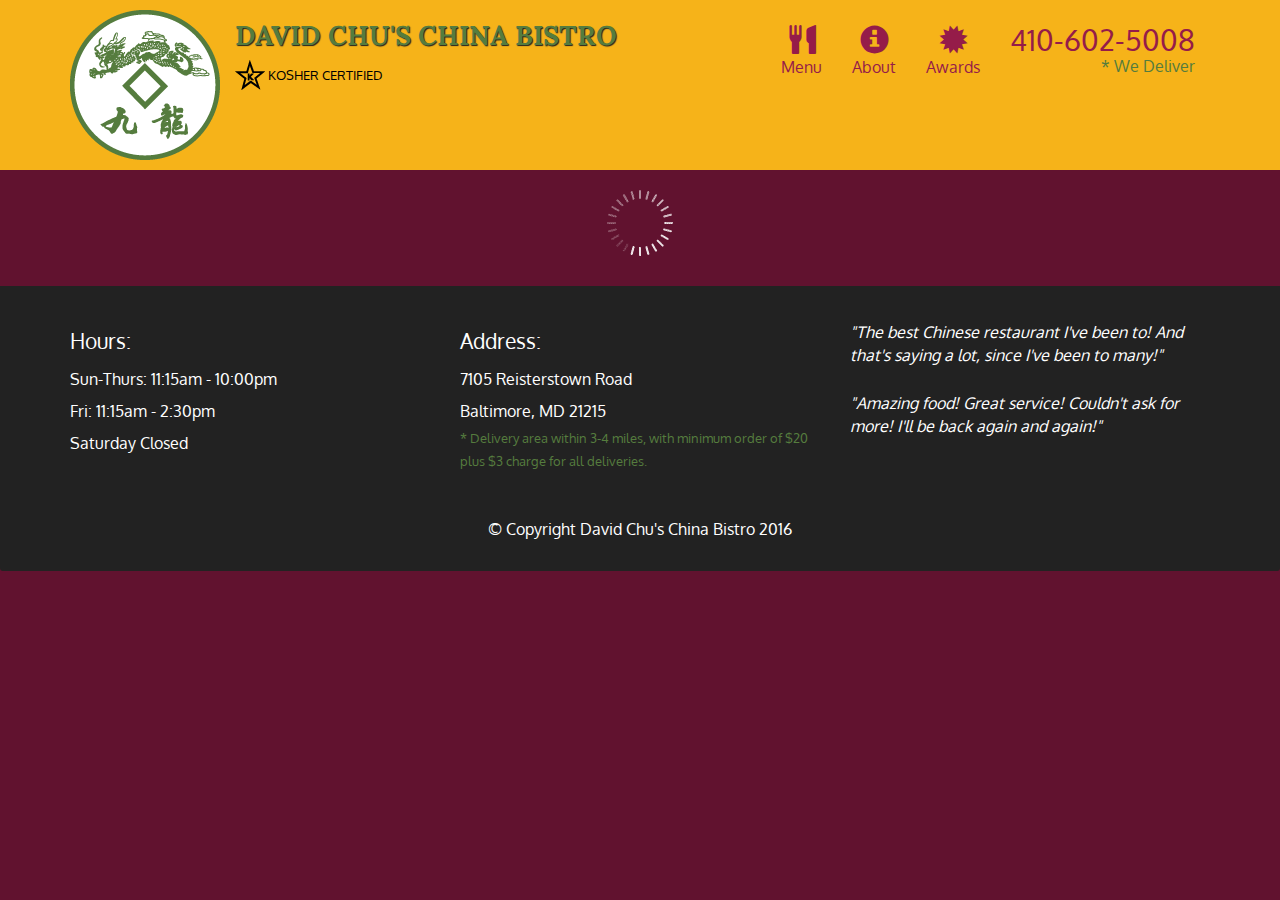
<file: module5-solution/index.html>
<!doctype html>
<html lang="en">
  <head>
    <meta charset="utf-8">
    <meta http-equiv="X-UA-Compatible" content="IE=edge">
    <meta name="viewport" content="width=device-width, initial-scale=1">
    <title>David Chu's China Bistro</title>
    <link rel="stylesheet" href="css/bootstrap.min.css">
    <link rel="stylesheet" href="css/styles.css">
    <link href='https://fonts.googleapis.com/css?family=Oxygen:400,300,700' rel='stylesheet' type='text/css'>
    <link href='https://fonts.googleapis.com/css?family=Lora' rel='stylesheet' type='text/css'>
  </head>
<body>
  <header>
    <nav id="header-nav" class="navbar navbar-default">
      <div class="container">
        <div class="navbar-header">
          <a href="index.html" class="pull-left visible-md visible-lg">
            <div id="logo-img" alt="Logo image"></div>
          </a>

          <div class="navbar-brand">
            <a href="index.html"><h1>David Chu's China Bistro</h1></a>
            <p>
              <img src="images/star-k-logo.png" alt="Kosher certification">
              <span>Kosher Certified</span>
            </p>
          </div>

          <button id="navbarToggle" type="button" class="navbar-toggle collapsed" data-toggle="collapse" data-target="#collapsable-nav" aria-expanded="false">
            <span class="sr-only">Toggle navigation</span>
            <span class="icon-bar"></span>
            <span class="icon-bar"></span>
            <span class="icon-bar"></span>
          </button>
        </div>
        
        <div id="collapsable-nav" class="collapse navbar-collapse">
           <ul id="nav-list" class="nav navbar-nav navbar-right">
            <li id="navHomeButton" class="visible-xs active">
              <a href="index.html">
                <span class="glyphicon glyphicon-home"></span> Home</a>
            </li>
            <li id="navMenuButton">
              <a href="#" onclick="$dc.loadMenuCategories();">
                <span class="glyphicon glyphicon-cutlery"></span><br class="hidden-xs"> Menu</a>
            </li>
            <li>
              <a href="#">
                <span class="glyphicon glyphicon-info-sign"></span><br class="hidden-xs"> About</a>
            </li>
            <li>
              <a href="#">
                <span class="glyphicon glyphicon-certificate"></span><br class="hidden-xs"> Awards</a>
            </li>
            <li id="phone" class="hidden-xs">
              <a href="tel:410-602-5008">
                <span>410-602-5008</span></a><div>* We Deliver</div>
            </li>
          </ul><!-- #nav-list -->
        </div><!-- .collapse .navbar-collapse -->
      </div><!-- .container -->
    </nav><!-- #header-nav -->
  </header>

  <div id="call-btn" class="visible-xs">
    <a class="btn" href="tel:410-602-5008">
    <span class="glyphicon glyphicon-earphone"></span>
    410-602-5008
    </a>
  </div>
  <div id="xs-deliver" class="text-center visible-xs">* We Deliver</div>

  <div id="main-content" class="container"></div>

  <footer class="panel-footer">
    <div class="container">
      <div class="row">
        <section id="hours" class="col-sm-4">
          <span>Hours:</span><br>
          Sun-Thurs: 11:15am - 10:00pm<br>
          Fri: 11:15am - 2:30pm<br>
          Saturday Closed
          <hr class="visible-xs">
        </section>
        <section id="address" class="col-sm-4">
          <span>Address:</span><br>
          7105 Reisterstown Road<br>
          Baltimore, MD 21215
          <p>* Delivery area within 3-4 miles, with minimum order of $20 plus $3 charge for all deliveries.</p>
          <hr class="visible-xs">
        </section>
        <section id="testimonials" class="col-sm-4">
          <p>"The best Chinese restaurant I've been to! And that's saying a lot, since I've been to many!"</p>
          <p>"Amazing food! Great service! Couldn't ask for more! I'll be back again and again!"</p>
        </section>
      </div>
      <div class="text-center">&copy; Copyright David Chu's China Bistro 2016</div>
    </div>
  </footer>

  <!-- jQuery (Bootstrap JS plugins depend on it) -->
  <script src="js/jquery-2.1.4.min.js"></script>
  <script src="js/bootstrap.min.js"></script>
  <script src="js/ajax-utils.js"></script>
  <script src="js/script.js"></script>
</body>
</html>
</file>
<file: stylesheets/stylesheet.css>
* {
  box-sizing: border-box; }

body {
  padding: 0;
  margin: 0;
  font-family: "Open Sans", "Helvetica Neue", Helvetica, Arial, sans-serif;
  font-size: 16px;
  line-height: 1.5;
  color: #606c71; }

a {
  color: #1e6bb8;
  text-decoration: none; }
  a:hover {
    text-decoration: underline; }

.btn {
  display: inline-block;
  margin-bottom: 1rem;
  color: rgba(255, 255, 255, 0.7);
  background-color: rgba(255, 255, 255, 0.08);
  border-color: rgba(255, 255, 255, 0.2);
  border-style: solid;
  border-width: 1px;
  border-radius: 0.3rem;
  transition: color 0.2s, background-color 0.2s, border-color 0.2s; }
  .btn + .btn {
    margin-left: 1rem; }

.btn:hover {
  color: rgba(255, 255, 255, 0.8);
  text-decoration: none;
  background-color: rgba(255, 255, 255, 0.2);
  border-color: rgba(255, 255, 255, 0.3); }

@media screen and (min-width: 64em) {
  .btn {
    padding: 0.75rem 1rem; } }

@media screen and (min-width: 42em) and (max-width: 64em) {
  .btn {
    padding: 0.6rem 0.9rem;
    font-size: 0.9rem; } }

@media screen and (max-width: 42em) {
  .btn {
    display: block;
    width: 100%;
    padding: 0.75rem;
    font-size: 0.9rem; }
    .btn + .btn {
      margin-top: 1rem;
      margin-left: 0; } }

.page-header {
  color: #fff;
  text-align: center;
  background-color: #159957;
  background-image: linear-gradient(120deg, #155799, #159957); }

@media screen and (min-width: 64em) {
  .page-header {
    padding: 5rem 6rem; } }

@media screen and (min-width: 42em) and (max-width: 64em) {
  .page-header {
    padding: 3rem 4rem; } }

@media screen and (max-width: 42em) {
  .page-header {
    padding: 2rem 1rem; } }

.project-name {
  margin-top: 0;
  margin-bottom: 0.1rem; }

@media screen and (min-width: 64em) {
  .project-name {
    font-size: 3.25rem; } }

@media screen and (min-width: 42em) and (max-width: 64em) {
  .project-name {
    font-size: 2.25rem; } }

@media screen and (max-width: 42em) {
  .project-name {
    font-size: 1.75rem; } }

.project-tagline {
  margin-bottom: 2rem;
  font-weight: normal;
  opacity: 0.7; }

@media screen and (min-width: 64em) {
  .project-tagline {
    font-size: 1.25rem; } }

@media screen and (min-width: 42em) and (max-width: 64em) {
  .project-tagline {
    font-size: 1.15rem; } }

@media screen and (max-width: 42em) {
  .project-tagline {
    font-size: 1rem; } }

.main-content :first-child {
  margin-top: 0; }
.main-content img {
  max-width: 100%; }
.main-content h1, .main-content h2, .main-content h3, .main-content h4, .main-content h5, .main-content h6 {
  margin-top: 2rem;
  margin-bottom: 1rem;
  font-weight: normal;
  color: #159957; }
.main-content p {
  margin-bottom: 1em; }
.main-content code {
  padding: 2px 4px;
  font-family: Consolas, "Liberation Mono", Menlo, Courier, monospace;
  font-size: 0.9rem;
  color: #383e41;
  background-color: #f3f6fa;
  border-radius: 0.3rem; }
.main-content pre {
  padding: 0.8rem;
  margin-top: 0;
  margin-bottom: 1rem;
  font: 1rem Consolas, "Liberation Mono", Menlo, Courier, monospace;
  color: #567482;
  word-wrap: normal;
  background-color: #f3f6fa;
  border: solid 1px #dce6f0;
  border-radius: 0.3rem; }
  .main-content pre > code {
    padding: 0;
    margin: 0;
    font-size: 0.9rem;
    color: #567482;
    word-break: normal;
    white-space: pre;
    background: transparent;
    border: 0; }
.main-content .highlight {
  margin-bottom: 1rem; }
  .main-content .highlight pre {
    margin-bottom: 0;
    word-break: normal; }
.main-content .highlight pre, .main-content pre {
  padding: 0.8rem;
  overflow: auto;
  font-size: 0.9rem;
  line-height: 1.45;
  border-radius: 0.3rem; }
.main-content pre code, .main-content pre tt {
  display: inline;
  max-width: initial;
  padding: 0;
  margin: 0;
  overflow: initial;
  line-height: inherit;
  word-wrap: normal;
  background-color: transparent;
  border: 0; }
  .main-content pre code:before, .main-content pre code:after, .main-content pre tt:before, .main-content pre tt:after {
    content: normal; }
.main-content ul, .main-content ol {
  margin-top: 0; }
.main-content blockquote {
  padding: 0 1rem;
  margin-left: 0;
  color: #819198;
  border-left: 0.3rem solid #dce6f0; }
  .main-content blockquote > :first-child {
    margin-top: 0; }
  .main-content blockquote > :last-child {
    margin-bottom: 0; }
.main-content table {
  display: block;
  width: 100%;
  overflow: auto;
  word-break: normal;
  word-break: keep-all; }
  .main-content table th {
    font-weight: bold; }
  .main-content table th, .main-content table td {
    padding: 0.5rem 1rem;
    border: 1px solid #e9ebec; }
.main-content dl {
  padding: 0; }
  .main-content dl dt {
    padding: 0;
    margin-top: 1rem;
    font-size: 1rem;
    font-weight: bold; }
  .main-content dl dd {
    padding: 0;
    margin-bottom: 1rem; }
.main-content hr {
  height: 2px;
  padding: 0;
  margin: 1rem 0;
  background-color: #eff0f1;
  border: 0; }

@media screen and (min-width: 64em) {
  .main-content {
    max-width: 64rem;
    padding: 2rem 6rem;
    margin: 0 auto;
    font-size: 1.1rem; } }

@media screen and (min-width: 42em) and (max-width: 64em) {
  .main-content {
    padding: 2rem 4rem;
    font-size: 1.1rem; } }

@media screen and (max-width: 42em) {
  .main-content {
    padding: 2rem 1rem;
    font-size: 1rem; } }

.site-footer {
  padding-top: 2rem;
  margin-top: 2rem;
  border-top: solid 1px #eff0f1; }

.site-footer-owner {
  display: block;
  font-weight: bold; }

.site-footer-credits {
  color: #819198; }

@media screen and (min-width: 64em) {
  .site-footer {
    font-size: 1rem; } }

@media screen and (min-width: 42em) and (max-width: 64em) {
  .site-footer {
    font-size: 1rem; } }

@media screen and (max-width: 42em) {
  .site-footer {
    font-size: 0.9rem; } }
</file>
<file: stylesheets/github-light.css>
/*!
 * GitHub Light v0.4.1
 * Copyright (c) 2012 - 2017 GitHub, Inc.
 * Licensed under MIT (https://github.com/primer/github-syntax-theme-generator/blob/master/LICENSE)
 */

.pl-c /* comment, punctuation.definition.comment, string.comment */ {
  color: #6a737d;
}

.pl-c1 /* constant, entity.name.constant, variable.other.constant, variable.language, support, meta.property-name, support.constant, support.variable, meta.module-reference, markup.raw, meta.diff.header, meta.output */,
.pl-s .pl-v /* string variable */ {
  color: #005cc5;
}

.pl-e /* entity */,
.pl-en /* entity.name */ {
  color: #6f42c1;
}

.pl-smi /* variable.parameter.function, storage.modifier.package, storage.modifier.import, storage.type.java, variable.other */,
.pl-s .pl-s1 /* string source */ {
  color: #24292e;
}

.pl-ent /* entity.name.tag, markup.quote */ {
  color: #22863a;
}

.pl-k /* keyword, storage, storage.type */ {
  color: #d73a49;
}

.pl-s /* string */,
.pl-pds /* punctuation.definition.string, source.regexp, string.regexp.character-class */,
.pl-s .pl-pse .pl-s1 /* string punctuation.section.embedded source */,
.pl-sr /* string.regexp */,
.pl-sr .pl-cce /* string.regexp constant.character.escape */,
.pl-sr .pl-sre /* string.regexp source.ruby.embedded */,
.pl-sr .pl-sra /* string.regexp string.regexp.arbitrary-repitition */ {
  color: #032f62;
}

.pl-v /* variable */,
.pl-smw /* sublimelinter.mark.warning */ {
  color: #e36209;
}

.pl-bu /* invalid.broken, invalid.deprecated, invalid.unimplemented, message.error, brackethighlighter.unmatched, sublimelinter.mark.error */ {
  color: #b31d28;
}

.pl-ii /* invalid.illegal */ {
  color: #fafbfc;
  background-color: #b31d28;
}

.pl-c2 /* carriage-return */ {
  color: #fafbfc;
  background-color: #d73a49;
}

.pl-c2::before /* carriage-return */ {
  content: "^M";
}

.pl-sr .pl-cce /* string.regexp constant.character.escape */ {
  font-weight: bold;
  color: #22863a;
}

.pl-ml /* markup.list */ {
  color: #735c0f;
}

.pl-mh /* markup.heading */,
.pl-mh .pl-en /* markup.heading entity.name */,
.pl-ms /* meta.separator */ {
  font-weight: bold;
  color: #005cc5;
}

.pl-mi /* markup.italic */ {
  font-style: italic;
  color: #24292e;
}

.pl-mb /* markup.bold */ {
  font-weight: bold;
  color: #24292e;
}

.pl-md /* markup.deleted, meta.diff.header.from-file, punctuation.definition.deleted */ {
  color: #b31d28;
  background-color: #ffeef0;
}

.pl-mi1 /* markup.inserted, meta.diff.header.to-file, punctuation.definition.inserted */ {
  color: #22863a;
  background-color: #f0fff4;
}

.pl-mc /* markup.changed, punctuation.definition.changed */ {
  color: #e36209;
  background-color: #ffebda;
}

.pl-mi2 /* markup.ignored, markup.untracked */ {
  color: #f6f8fa;
  background-color: #005cc5;
}

.pl-mdr /* meta.diff.range */ {
  font-weight: bold;
  color: #6f42c1;
}

.pl-ba /* brackethighlighter.tag, brackethighlighter.curly, brackethighlighter.round, brackethighlighter.square, brackethighlighter.angle, brackethighlighter.quote */ {
  color: #586069;
}

.pl-sg /* sublimelinter.gutter-mark */ {
  color: #959da5;
}

.pl-corl /* constant.other.reference.link, string.other.link */ {
  text-decoration: underline;
  color: #032f62;
}
</file>
<file: module2-Sol/css/styles.css>
/* Base Styles */
* {
	box-sizing: border-box;
}

body{
    background-color: maroon;
}

h1 {
    font-size: 270%;
	font-family: 'Courier New', Courier, monospace;
	color: chartreuse;
    text-align: center;
    text-decoration: crimson;
    text-underline-position: auto;
}

p {
	padding: 10px;
    margin: 0;
    color: black;
    font-size: large;
    font-style: italic;
    font-family: sans-serif;
}

.container {
	border: none;
	margin-left: auto;
	margin-right: auto;
	margin-top: 10px;
	margin-bottom: 10px;
	padding: 10px;
}

section {
	border:	1px solid greenyellow;
	background-color: #ff00bf;
	width: 100%;
	height: 200px;
	font-family: Helvetica;
	color: rgb(0, 0, 0);
	position: relative;
	overflow: auto;
}

#chicken {
	border: 1px solid rgba(0, 0, 0, 0.534);
	text-align: center;
	width: 30%;
	margin-left: 70%;
	font-family: Georgia,sans-serif;
	font-weight: bold;
	font-size: 125%;
	margin-bottom: 0;
	margin-top: 0;
    padding: 5px;
    color: black;
	background-color: #FFFF00;
}

#beef {
	border: 1px solid rgba(0, 0, 0, 0.479);
	text-align: center;
	width: 30%;
	margin-left: 70%;
	font-family: Georgia,sans-serif;
	font-weight: bold;
	font-size: 125%;
	margin-bottom: 0;
	margin-top: 0;
    padding: 5px;
    color: black;
	background-color: #FF1439;
}

#sushi {
	border: 1px solid rgba(0, 0, 0, 0.473);
	text-align: center;
	width: 30%;
	margin-left: 70%;
	font-family: Georgia,sans-serif;
	font-weight: bold;
	font-size: 125%;
	margin-bottom: 0;
	margin-top: 0;
	background-color: #6495ED;
	color: black;
	padding: 5px;
}

.row {
	width: 100%;
}

/* Desktop view */

@media (min-width: 992px) {
  .col-lg-1, .col-lg-2, .col-lg-3, .col-lg-4, .col-lg-5, .col-lg-6, .col-lg-7, .col-lg-8, .col-lg-9, .col-lg-10, .col-lg-11, .col-lg-12 {
    float: left;
  }

  .col-lg-1 {
    width: 8.33%;
  }
  .col-lg-2 {
    width: 16.66%;
  }
  .col-lg-3 {
    width: 25%;
  }
  .col-lg-4 {
    width: 33.33%;
  }
  .col-lg-5 {
    width: 41.66%;
  }
  .col-lg-6 {
    width: 50%;
  }
  .col-lg-7 {
    width: 58.33%;
  }
  .col-lg-8 {
    width: 66.66%;
  }
  .col-lg-9 {
    width: 74.99%;
  }
  .col-lg-10 {
    width: 83.33%;
  }
  .col-lg-11 {
    width: 91.66%;
  }
  .col-lg-12 {
    width: 100%;
  }

}

/* Tablet view */

@media (min-width: 768px) and (max-width: 991px) {
  .col-md-1, .col-md-2, .col-md-3, .col-md-4, .col-md-5, .col-md-6, .col-md-7, .col-md-8, .col-md-9, .col-md-10, .col-md-11, .col-md-12 {
    float: left;
  }

  .col-md-1 {
    width: 8.33%;
  }
  .col-md-2 {
    width: 16.66%;
  }
  .col-md-3 {
    width: 25%;
  }
  .col-md-4 {
    width: 33.33%;
  }
  .col-md-5 {
    width: 41.66%;
  }
  .col-md-6 {
    width: 50%;
  }
  .col-md-7 {
    width: 58.33%;
  }
  .col-md-8 {
    width: 66.66%;
  }
  .col-md-9 {
    width: 74.99%;
  }
  .col-md-10 {
    width: 83.33%;
  }
  .col-md-11 {
    width: 91.66%;
  }
  .col-md-12 {
    width: 100%;
  }
}

/* Mobile view */

@media (max-width: 767px) {
  .col-sm-1, .col-sm-2, .col-sm-3, .col-sm-4, .col-sm-5, .col-sm-6, .col-sm-7, .col-sm-8, .col-sm-9, .col-sm-10, .col-sm-11, .col-sm-12 {
 	float: left;
  }

  .col-sm-1 {
    width: 8.33%;
  }
  .col-sm-2 {
    width: 16.66%;
  }
  .col-sm-3 {
    width: 25%;
  }
  .col-sm-4 {
    width: 33.33%;
  }
  .col-sm-5 {
    width: 41.66%;
  }
  .col-sm-6 {
    width: 50%;
  }
  .col-sm-7 {
    width: 58.33%;
  }
  .col-sm-8 {
    width: 66.66%;
  }
  .col-sm-9 {
    width: 74.99%;
  }
  .col-sm-10 {
    width: 83.33%;
  }
  .col-sm-11 {
    width: 91.66%;
  }
  .col-sm-12 {
    width: 100%;
  }
}
</file>
<file: Module2_Solution/css/style.css>
/* Base Styles */
* {
	box-sizing: border-box;
}

body{
    background-color: maroon;
}

h1 {
    font-size: 270%;
	font-family: 'Courier New', Courier, monospace;
	color: chartreuse;
    text-align: center;
    text-decoration: crimson;
    text-underline-position: auto;
}

p {
	padding: 10px;
    margin: 0;
    color: black;
    font-size: large;
    font-style: italic;
    font-family: sans-serif;
}

.container {
	border: none;
	margin-left: auto;
	margin-right: auto;
	margin-top: 10px;
	margin-bottom: 10px;
	padding: 10px;
}

section {
	border:	1px solid greenyellow;
	background-color: #ff00bf;
	width: 100%;
	height: 200px;
	font-family: Helvetica;
	color: rgb(0, 0, 0);
	position: relative;
	overflow: auto;
}

#chicken {
	border: 1px solid rgba(0, 0, 0, 0.534);
	text-align: center;
	width: 30%;
	margin-left: 70%;
	font-family: Georgia,sans-serif;
	font-weight: bold;
	font-size: 125%;
	margin-bottom: 0;
	margin-top: 0;
    padding: 5px;
    color: black;
	background-color: #FFFF00;
}

#beef {
	border: 1px solid rgba(0, 0, 0, 0.479);
	text-align: center;
	width: 30%;
	margin-left: 70%;
	font-family: Georgia,sans-serif;
	font-weight: bold;
	font-size: 125%;
	margin-bottom: 0;
	margin-top: 0;
    padding: 5px;
    color: black;
	background-color: #FF1439;
}

#sushi {
	border: 1px solid rgba(0, 0, 0, 0.473);
	text-align: center;
	width: 30%;
	margin-left: 70%;
	font-family: Georgia,sans-serif;
	font-weight: bold;
	font-size: 125%;
	margin-bottom: 0;
	margin-top: 0;
	background-color: #6495ED;
	color: black;
	padding: 5px;
}

.row {
	width: 100%;
}

/* Desktop view */

@media (min-width: 992px) {
  .col-lg-1, .col-lg-2, .col-lg-3, .col-lg-4, .col-lg-5, .col-lg-6, .col-lg-7, .col-lg-8, .col-lg-9, .col-lg-10, .col-lg-11, .col-lg-12 {
    float: left;
  }

  .col-lg-1 {
    width: 8.33%;
  }
  .col-lg-2 {
    width: 16.66%;
  }
  .col-lg-3 {
    width: 25%;
  }
  .col-lg-4 {
    width: 33.33%;
  }
  .col-lg-5 {
    width: 41.66%;
  }
  .col-lg-6 {
    width: 50%;
  }
  .col-lg-7 {
    width: 58.33%;
  }
  .col-lg-8 {
    width: 66.66%;
  }
  .col-lg-9 {
    width: 74.99%;
  }
  .col-lg-10 {
    width: 83.33%;
  }
  .col-lg-11 {
    width: 91.66%;
  }
  .col-lg-12 {
    width: 100%;
  }

}

/* Tablet view */

@media (min-width: 768px) and (max-width: 991px) {
  .col-md-1, .col-md-2, .col-md-3, .col-md-4, .col-md-5, .col-md-6, .col-md-7, .col-md-8, .col-md-9, .col-md-10, .col-md-11, .col-md-12 {
    float: left;
  }

  .col-md-1 {
    width: 8.33%;
  }
  .col-md-2 {
    width: 16.66%;
  }
  .col-md-3 {
    width: 25%;
  }
  .col-md-4 {
    width: 33.33%;
  }
  .col-md-5 {
    width: 41.66%;
  }
  .col-md-6 {
    width: 50%;
  }
  .col-md-7 {
    width: 58.33%;
  }
  .col-md-8 {
    width: 66.66%;
  }
  .col-md-9 {
    width: 74.99%;
  }
  .col-md-10 {
    width: 83.33%;
  }
  .col-md-11 {
    width: 91.66%;
  }
  .col-md-12 {
    width: 100%;
  }
}

/* Mobile view */

@media (max-width: 767px) {
  .col-sm-1, .col-sm-2, .col-sm-3, .col-sm-4, .col-sm-5, .col-sm-6, .col-sm-7, .col-sm-8, .col-sm-9, .col-sm-10, .col-sm-11, .col-sm-12 {
 	float: left;
  }

  .col-sm-1 {
    width: 8.33%;
  }
  .col-sm-2 {
    width: 16.66%;
  }
  .col-sm-3 {
    width: 25%;
  }
  .col-sm-4 {
    width: 33.33%;
  }
  .col-sm-5 {
    width: 41.66%;
  }
  .col-sm-6 {
    width: 50%;
  }
  .col-sm-7 {
    width: 58.33%;
  }
  .col-sm-8 {
    width: 66.66%;
  }
  .col-sm-9 {
    width: 74.99%;
  }
  .col-sm-10 {
    width: 83.33%;
  }
  .col-sm-11 {
    width: 91.66%;
  }
  .col-sm-12 {
    width: 100%;
  }
}
</file>
<file: module3-solution/css/style.css>
body {
    font-size: 16px;
    font-family: 'Source Sans Pro', sans-serif;
    color: black;
    background-color: orange;
}


/** HEADER **/

#header-nav {
    background-color: black;
    border-radius: 0;
    border: 0;
}

#header-nav button {
    margin-top: 22px;
}

.navbar-default .navbar-toggle:focus, .navbar-default .navbar-toggle:hover {
    background-color: orange;
}

.navbar-collapse {
    border-top: 0;
}

.navbar-brand, .navbar-nav li a {
    line-height: 76px;
    height: 76px;
    padding-top: 0;
}

.navbar-brand h1 {
    color: white;
    font-family: 'Abril Fatface', cursive;
    font-weight: bolder;
    font-size: 1.8em;
}

.navbar-brand a:hover {
    text-decoration: none;
    text-shadow: 1px 1px 1px #fe9797;
}

#nav-list {
    background-color: yellow;
}

#nav-list a {
    /*text-align: center;*/
    font-weight: bolder;
    color: black;
    font-size: 1.2em;
}

#nav-list a:hover {
    color: black;
    background-color: white;
}

.navbar-header button.navbar-toggle, .navbar-header .icon-bar {
    border: 1px solid white;
}


/** END HEADER */


/** HOME PAGE **/

#main-content {
    width: 92%;
    margin-bottom: 30px;
}

#main-content h2 {
    font-size: 2.9em;
    font-weight: bold;
    margin-top: 30px;
    margin-bottom: 50px;
}

#main-content h3 {
    font-size: 1.6em;
    font-weight: bold;
    margin-bottom: 1em;
}

#chicken-tile, #beef-tile, #sushi-tile {
    width: 100%;
    padding: 20px;
    background-color: cyan;
    margin-bottom: 60px;
    box-shadow: 0 0 80px #18580b;
}


/** END HOME PAGE **/body {
    font-size: 16px;
    font-family: 'Source Sans Pro', sans-serif;
    color: black;
    background-color: orange;
}


/** HEADER **/

#header-nav {
    background-color: black;
    border-radius: 0;
    border: 0;
}

#header-nav button {
    margin-top: 22px;
}

.navbar-default .navbar-toggle:focus, .navbar-default .navbar-toggle:hover {
    background-color: orange;
}

.navbar-collapse {
    border-top: 0;
}

.navbar-brand, .navbar-nav li a {
    line-height: 76px;
    height: 76px;
    padding-top: 0;
}

.navbar-brand h1 {
    color: white;
    font-family: 'Abril Fatface', cursive;
    font-weight: bolder;
    font-size: 1.8em;
}

.navbar-brand a:hover {
    text-decoration: none;
    text-shadow: 1px 1px 1px #fe9797;
}

#nav-list {
    background-color: yellow;
}

#nav-list a {
    /*text-align: center;*/
    font-weight: bolder;
    color: black;
    font-size: 1.2em;
}

#nav-list a:hover {
    color: black;
    background-color: white;
}

.navbar-header button.navbar-toggle, .navbar-header .icon-bar {
    border: 1px solid white;
}


/** END HEADER */


/** HOME PAGE **/

#main-content {
    width: 92%;
    margin-bottom: 30px;
}

#main-content h2 {
    font-size: 2.9em;
    font-weight: bold;
    margin-top: 30px;
    margin-bottom: 50px;
}

#main-content h3 {
    font-size: 1.6em;
    font-weight: bold;
    margin-bottom: 1em;
}

#chicken-tile, #beef-tile, #sushi-tile {
    width: 100%;
    padding: 20px;
    background-color: cyan;
    margin-bottom: 60px;
    box-shadow: 0 0 80px #18580b;
}


/** END HOME PAGE **/
</file>
<file: module5-solution/css/styles.css>
body {
  font-size: 16px;
  color: #fff;
  background-color: #61122f;
  font-family: 'Oxygen', sans-serif;
}

/** HEADER **/
#header-nav {
  background-color: #f6b319;
  border-radius: 0;
  border: 0;
}

#logo-img {
  background: url('../images/restaurant-logo_large.png') no-repeat;
  width: 150px;
  height: 150px;
  margin: 10px 15px 10px 0;
}

.navbar-brand {
  padding-top: 25px;
}
.navbar-brand h1 { /* Restaurant name */
  font-family: 'Lora', serif;
  color: #557c3e;
  font-size: 1.5em;
  text-transform: uppercase;
  font-weight: bold;
  text-shadow: 1px 1px 1px #222;
  margin-top: 0;
  margin-bottom: 0;
  line-height: .75;
}
.navbar-brand a:hover, .navbar-brand a:focus {
  text-decoration: none;
}
.navbar-brand p { /* Kosher cert */
  color: #000;
  text-transform: uppercase;
  font-size: .7em;
  margin-top: 15px;
}
.navbar-brand p span { /* Star-K */
  vertical-align: middle;
}

#nav-list {
  margin-top: 10px;
}
#nav-list a {
  color: #951C49;
  text-align: center;
}
#nav-list a:hover {
  background: #E7E7E7;
}
#nav-list a span {
  font-size: 1.8em;
}

#phone {
  margin-top: 5px;
}
#phone a { /* Phone number */
  text-align: right;
  padding-bottom: 0;
}
#phone div { /* We Deliver */
  color: #557c3e;
  text-align: right;
  padding-right: 15px;
}

.navbar-header button.navbar-toggle, .navbar-header .icon-bar {
  border: 1px solid #61122f;
}
.navbar-header button.navbar-toggle {
  clear: both;
  margin-top: -30px;
}
/* END HEADER */

/* FOOTER */
.panel-footer {
  margin-top: 30px;
  padding-top: 35px;
  padding-bottom: 30px;
  background-color: #222;
  border-top: 0;
}
.panel-footer div.row {
  margin-bottom: 35px;
}
#hours, #address {
  line-height: 2;
}
#hours > span, #address > span {
  font-size: 1.3em;
}
#address p {
  color: #557c3e;
  font-size: .8em;
  line-height: 1.8;
}
#testimonials {
  font-style: italic;
}
#testimonials p:nth-child(2) {
  margin-top: 25px;
}
/* END FOOTER */



/* HOME PAGE */
.container .jumbotron {
  box-shadow: 0 0 50px #3F0C1F;
  border: 2px solid #3F0C1F;
}

#menu-tile, #specials-tile, #map-tile {
  height: 250px;
  width: 100%;
  margin-bottom: 15px;
  position: relative;
  border: 2px solid #3F0C1F;
  overflow: hidden;
}
#menu-tile:hover, #specials-tile:hover, #map-tile:hover {
  box-shadow: 0 1px 5px 1px #cccccc;
}
#menu-tile {
  background: url('../images/menu-tile.jpg') no-repeat;
  background-position: center;
}
#specials-tile {
  background: url('../images/specials-tile.jpg') no-repeat;
  background-position: center;
}
#menu-tile span, #specials-tile span, #map-tile span {
  position: absolute;
  bottom: 0;
  right: 0;
  width: 100%;
  text-align: center;
  font-size: 1.6em;
  text-transform: uppercase;
  background-color: #000;
  color: #fff;
  opacity: .8;
}
/* END HOME PAGE */

/* MENU CATEGORIES PAGE */
.category-tile { 
  position: relative;
  border: 2px solid #3F0C1F;
  overflow: hidden;
  width: 200px;
  height: 200px;
  margin: 0 auto 15px;
}
.category-tile span {
  position: absolute;
  bottom: 0;
  right: 0;
  width: 100%;
  text-align: center;
  font-size: 1.2em;
  text-transform: uppercase;
  background-color: #000;
  color: #fff;
  opacity: .8;
}
.category-tile:hover {
  box-shadow: 0 1px 5px 1px #cccccc;
}

#menu-categories-title + div {
  margin-bottom: 50px;
}
/* END MENU CATEGORIES PAGE */

/* SINGLE CATEGORY PAGE */
.menu-item-tile {
  margin-bottom: 25px;
}
.menu-item-tile hr {
  width: 80%;
}
.menu-item-tile .menu-item-price {
  font-size: 1.1em;
  text-align: right;
  margin-top: -15px;
  margin-right: -15px;
}
.menu-item-tile .menu-item-price span {
  font-size: .6em;
}
.menu-item-photo {
  position: relative;
  border: 2px solid #3F0C1F; 
  overflow: hidden;
  padding: 0;
  margin-right: -15px;
  margin-left: auto;
  margin-bottom: 20px;
  max-width: 250px;
}
.menu-item-photo div {
  position: absolute;
  bottom: 0;
  right: 0;
  width: 80px;
  background-color: #557c3e;
  text-align: center;
}
.menu-item-description {
  padding-right: 30px;
}
h3.menu-item-title {
  margin: 0 0 10px;
}
.menu-item-details {
  font-size: .9em;
  font-style: italic;
}
/* END SINGLE CATEGORY PAGE */


/********** Large devices only **********/
@media (min-width: 1200px) {
  .container .jumbotron {
    background: url('../images/jumbotron_1200.jpg') no-repeat;
    height: 675px;
  }
}

/********** Medium devices only **********/
@media (min-width: 992px) and (max-width: 1199px) {
  /* Header */
  #logo-img {
    background: url('../images/restaurant-logo_medium.png') no-repeat;
    width: 100px;
    height: 100px;
    margin: 5px 5px 5px 0;
  }
  /* End Header */

  /* Home Page */
  .container .jumbotron {
    background: url('../images/jumbotron_992.jpg') no-repeat;
    height: 558px;
  }
  /* End Home Page */
}

/********** Small devices only **********/
@media (min-width: 768px) and (max-width: 991px) {
  /* Home Page */
  .container .jumbotron {
    background: url('../images/jumbotron_768.jpg') no-repeat;
    height: 432px;
  }
  /* End Home Page */
}

/********** Extra small devices only **********/
@media (max-width: 767px) {
  /* Header */
  .navbar-brand {
    padding-top: 10px;
    height: 80px;
  }
  .navbar-brand h1 { /* Restaurant name */
    padding-top: 10px;
    font-size: 5vw; /* 1vw = 1% of viewport width */
  }
  .navbar-brand p { /* Kosher cert */
    font-size: .6em;
    margin-top: 12px;
  }
  .navbar-brand p img { /* Star-K */
    height: 20px;
  }

  #collapsable-nav a { /* Collapsed nav menu text */
    font-size: 1.2em;
  }
  #collapsable-nav a span { /* Collapsed nav menu glyph */
    font-size: 1em;
    margin-right: 5px;
  }

  #call-btn > a {
    font-size: 1.5em;
    display: block;
    margin: 0 20px;
    padding: 10px;
    border: 2px solid #fff;
    background-color: #f6b319;
    color: #951c49;
  }
  #xs-deliver {
    margin-top: 5px;
    font-size: .7em;
    letter-spacing: .1em;
    text-transform: uppercase;
  }
  /* End Header */

  /* Footer */
  .panel-footer section {
    margin-bottom: 30px;
    text-align: center;
  }
  .panel-footer section:nth-child(3) {
    margin-bottom: 0; /* margin already exists on the whole row */
  }
  .panel-footer section hr {
    width: 50%;
  }
  /* End Footer */

  /* Home Page */
  .container .jumbotron {
    margin-top: 30px;
    padding: 0;
  }
  #menu-tile, #specials-tile {
    width: 360px;
    margin: 0 auto 15px;
  }

  .menu-item-photo {
    margin-right: auto;
  }
  .menu-item-tile .menu-item-price {
    text-align: center;
  }
  .menu-item-description {
    text-align: center;;
  }
}


/********** Super extra small devices Only :-) (e.g., iPhone 4) **********/
@media (max-width: 479px) {
  /* Header */
  .navbar-brand h1 { /* Restaurant name */
    padding-top: 5px;
    font-size: 6vw;
  }
  /* End Header */
  
  /* Home page */
  #menu-tile, #specials-tile {
    width: 280px;
    margin: 0 auto 15px;
  }

  .col-xxs-12 {
    position: relative;
    min-height: 1px;
    padding-right: 15px;
    padding-left: 15px;
    float: left;
    width: 100%;
  }
}
</file>
